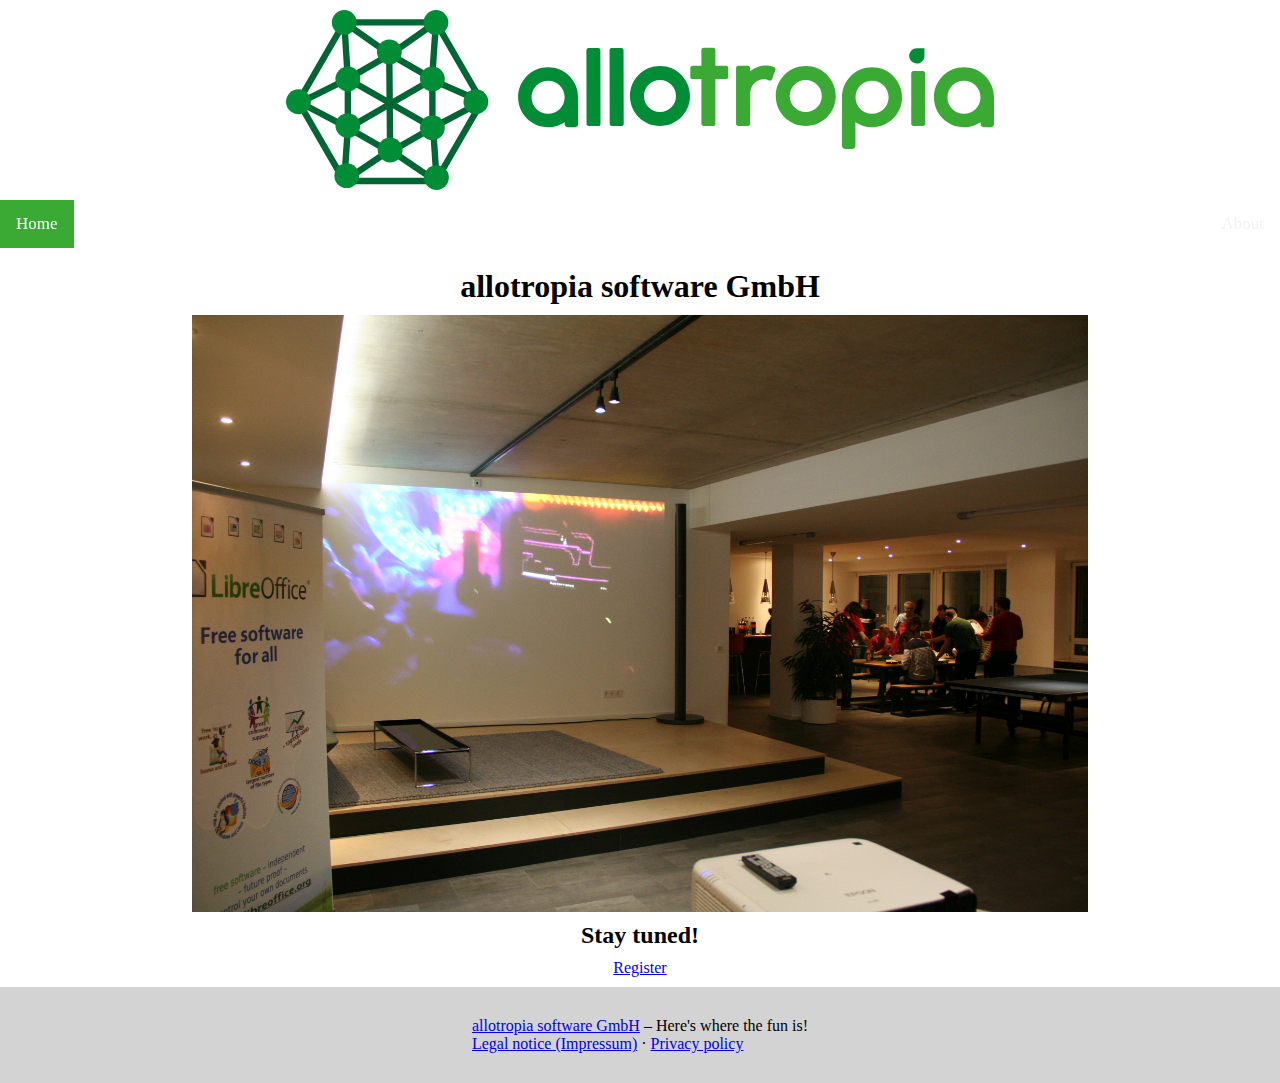
<file: index.html>
<!DOCTYPE html>
<html data-placeholder-focus="false" lang="en" data-locale="en">

<head>
    <meta charset="utf-8">
    <title>allotropia software GmbH</title>
    <meta http-equiv="X-UA-Compatible" content="IE=edge">
    <meta name="viewport" content="width=device-width, initial-scale=1.0, minimum-scale=1.0">
    <meta name="theme-color" content="#4e8267">
    <link rel="icon" href="favicon">
    <link rel="stylesheet" media="(prefers-color-scheme: dark)" href="./user.css" />
    <meta property="og:title" content="allotropia software GmbH" />
    <meta property="og:description" content="Here&amp;amp;#039;s where the fun is!" />
    <meta property="og:site_name" content="allotropia software GmbH" />
    <meta property="og:url" content="https://allotropia.de/" />
    <meta property="og:type" content="website" />
    <meta property="og:image" content="https://allotropia.de/favicon.png" />
    <link rel="stylesheet" href="./styles.css" />
    <meta name="robots" content="noindex, nofollow" />
</head>

<body>
    <header role="banner" class="centerContent">
        <img id="logo" src="logo.svg" alt="Allotropia">
    </header>
    <div class="topNav">
        <a id="homeNav" class="active" href="#home">Home</a>
        <!-- <a id="blogNav" href="#blog">Blog</a> -->
        <div class="right">
            <!-- <a id="contactNav" href="#contact">Contact</a> -->
            <a id="aboutNav" href="./imprint.html">About</a>
        </div>
    </div>
    <div id="home">
        <main>
            <h1>allotropia software GmbH</h1>
            <img id="Placeholder" src="background.jpg" alt="Placeholder Image">
            <h2>Stay tuned! </h2>
            <div id="Register">
                <a class="button" href="/apps/registration/">Register</a>
            </div>
        </main>
    </div>
    <div id="app" style="visibility: hidden;"></div>
    <footer class="centerContent" role="contentinfo">
        <div id="footer">
            <p>
                <!--TODO the link is leading to the same page-->
                <a href="https://allotropia.de" target="_blank" rel="noreferrer noopener" class="entity-name">allotropia
                    software GmbH</a> – Here&#039;s where the fun is!<br />
                <a href="./imprint.html" class="legal" rel="noreferrer noopener">Legal notice (Impressum)</a> ·
                <a href="./privacy.html" class="legal" rel="noreferrer noopener">Privacy policy</a>
            </p>
        </div>
    </footer>
</body>
<script>
    window.addEventListener("hashchange", () => {
        fragmentId = location.hash.substr(1);
        switch (fragmentId) {
            case "home":
                document.getElementById("app").style.visibility = "hidden";
                document.getElementById("home").style.visibility = "visible";
                break;
            default:
                document.getElementById("home").style.visibility = "hidden";
                appDiv = document.getElementById("app");
                appDiv.style.visibility = "visible";
                appDiv.innerHTML = fragmentId;
                break;
        }
    })
</script>

</html>
</file>
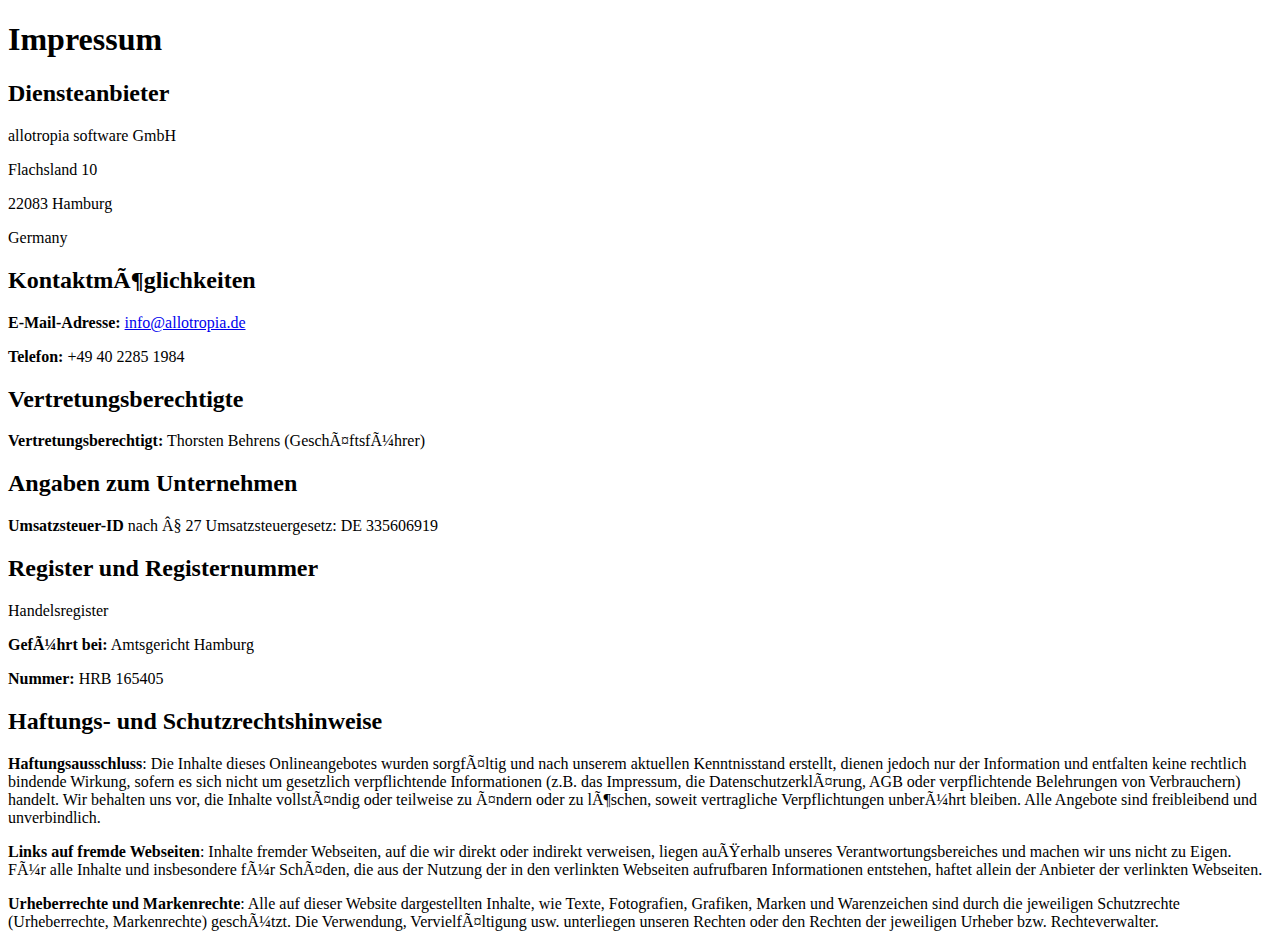
<file: imprint.html>
<!DOCTYPE html>
<html class="ng-csp" data-placeholder-focus="false" lang="en" data-locale="en">

<head <meta charset="utf-8">
    <title>
        allotropia software GmbH </title>
    <meta http-equiv="X-UA-Compatible" content="IE=edge">
    <meta name="viewport" content="width=device-width, initial-scale=1.0, minimum-scale=1.0">
    <meta name="theme-color" content="#4e8267">
    <link rel="icon" href="favicon">
    <meta property="og:title" content="allotropia software GmbH" />
    <meta property="og:description" content="Here&amp;amp;#039;s where the fun is!" />
    <meta property="og:site_name" content="allotropia software GmbH" />
    <meta property="og:url" content="https://allotropia.de/" />
    <meta property="og:type" content="website" />
    <meta property="og:image" content="https://allotropia.de/favicon.png" />
    <meta name="robots" content="noindex, nofollow" />
</head>

<body id="body-login">
    <h1>Impressum</h1>
    <h2 id="m46">Diensteanbieter</h2>
    <p>allotropia software GmbH</p>
    <p>Flachsland 10</p>
    <p>22083 Hamburg</p>
    <p>Germany</p>
    <h2 id="m56">Kontaktmöglichkeiten</h2>
    <p><strong>E-Mail-Adresse:</strong> <a href="mailto:info@allotropia.de">info@allotropia.de</a></p>
    <p><strong>Telefon:</strong> +49 40 2285 1984</p>
    <h2 id="m153">Vertretungsberechtigte</h2>
    <p><strong>Vertretungsberechtigt:</strong> Thorsten Behrens (Geschäftsführer)</p>
    <h2 id="m58">Angaben zum Unternehmen</h2>
    <p><strong>Umsatzsteuer-ID</strong> nach § 27 Umsatzsteuergesetz: DE 335606919</p>
    <h2 id="m151">Register und Registernummer</h2>
    <p>Handelsregister</p>
    <p><strong>Geführt bei:</strong> Amtsgericht Hamburg</p>
    <p><strong>Nummer:</strong> HRB 165405</p>
    <h2 id="m65">Haftungs- und Schutzrechtshinweise</h2>
    <p><strong>Haftungsausschluss</strong>: Die Inhalte dieses Onlineangebotes wurden sorgfältig und nach unserem aktuellen Kenntnisstand erstellt, dienen jedoch nur der Information und entfalten keine rechtlich bindende Wirkung, sofern es sich nicht um
        gesetzlich verpflichtende Informationen (z.B. das Impressum, die Datenschutzerklärung, AGB oder verpflichtende Belehrungen von Verbrauchern) handelt. Wir behalten uns vor, die Inhalte vollständig oder teilweise zu ändern oder zu löschen, soweit
        vertragliche Verpflichtungen unberührt bleiben. Alle Angebote sind freibleibend und unverbindlich. </p>
    <p><strong>Links auf fremde Webseiten</strong>: Inhalte fremder Webseiten, auf die wir direkt oder indirekt verweisen, liegen außerhalb unseres Verantwortungsbereiches und machen wir uns nicht zu Eigen. Für alle Inhalte und insbesondere für Schäden,
        die aus der Nutzung der in den verlinkten Webseiten aufrufbaren Informationen entstehen, haftet allein der Anbieter der verlinkten Webseiten.</p>
    <p><strong>Urheberrechte und Markenrechte</strong>: Alle auf dieser Website dargestellten Inhalte, wie Texte, Fotografien, Grafiken, Marken und Warenzeichen sind durch die jeweiligen Schutzrechte (Urheberrechte, Markenrechte) geschützt. Die Verwendung,
        Vervielfältigung usw. unterliegen unseren Rechten oder den Rechten der jeweiligen Urheber bzw. Rechteverwalter.</p>

</body>

</html>
</file>
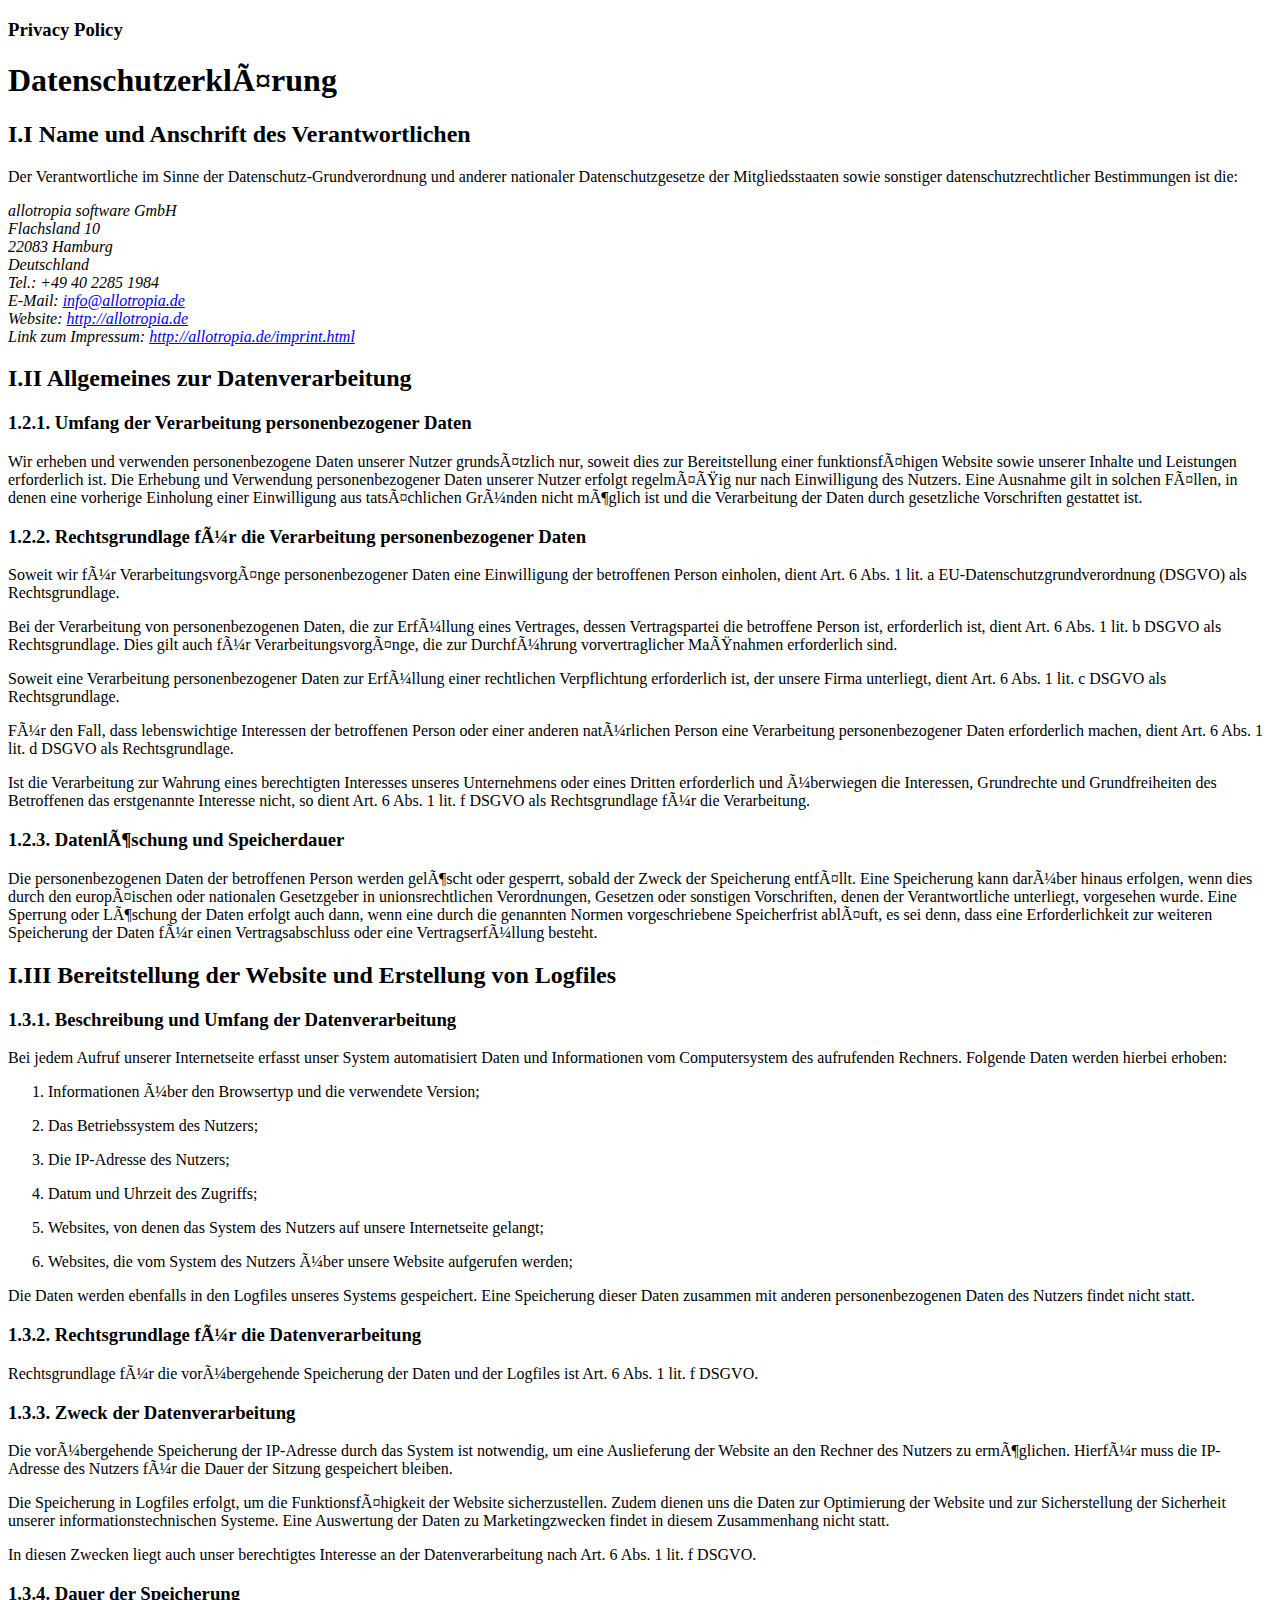
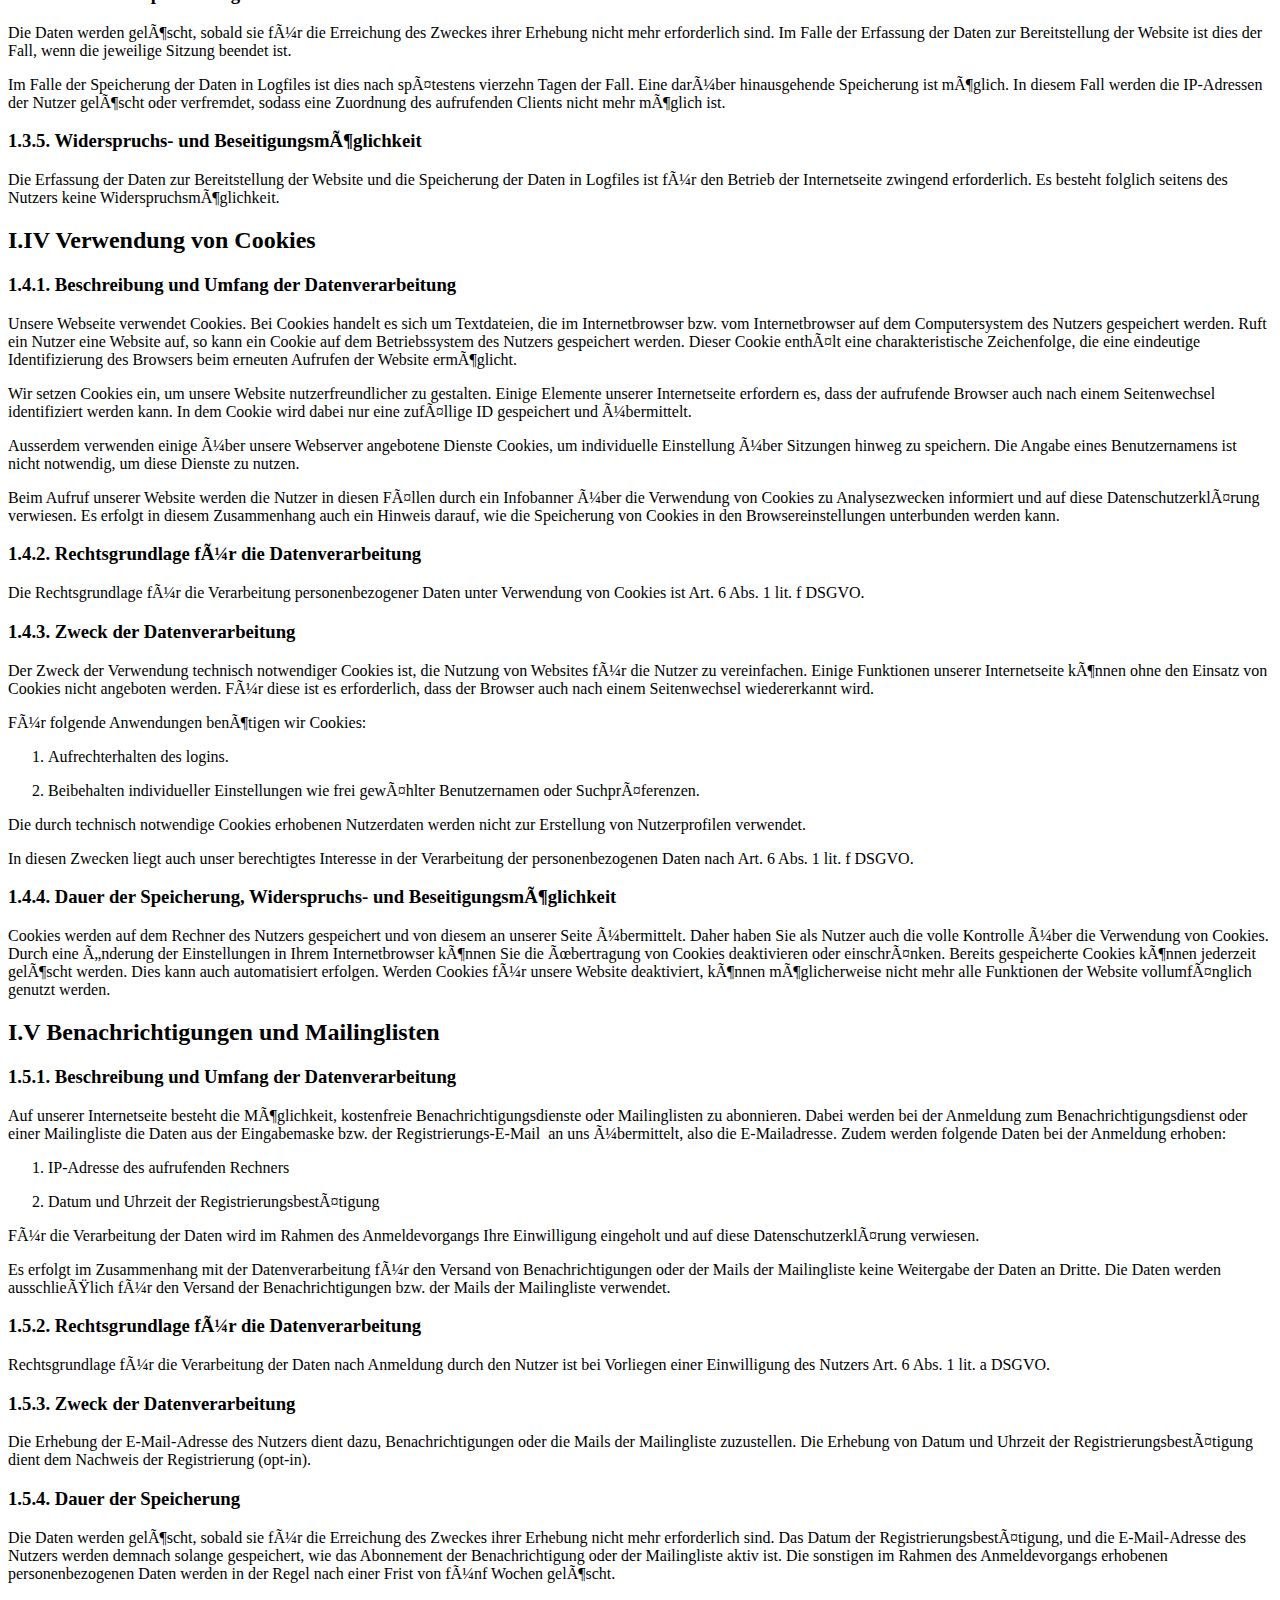
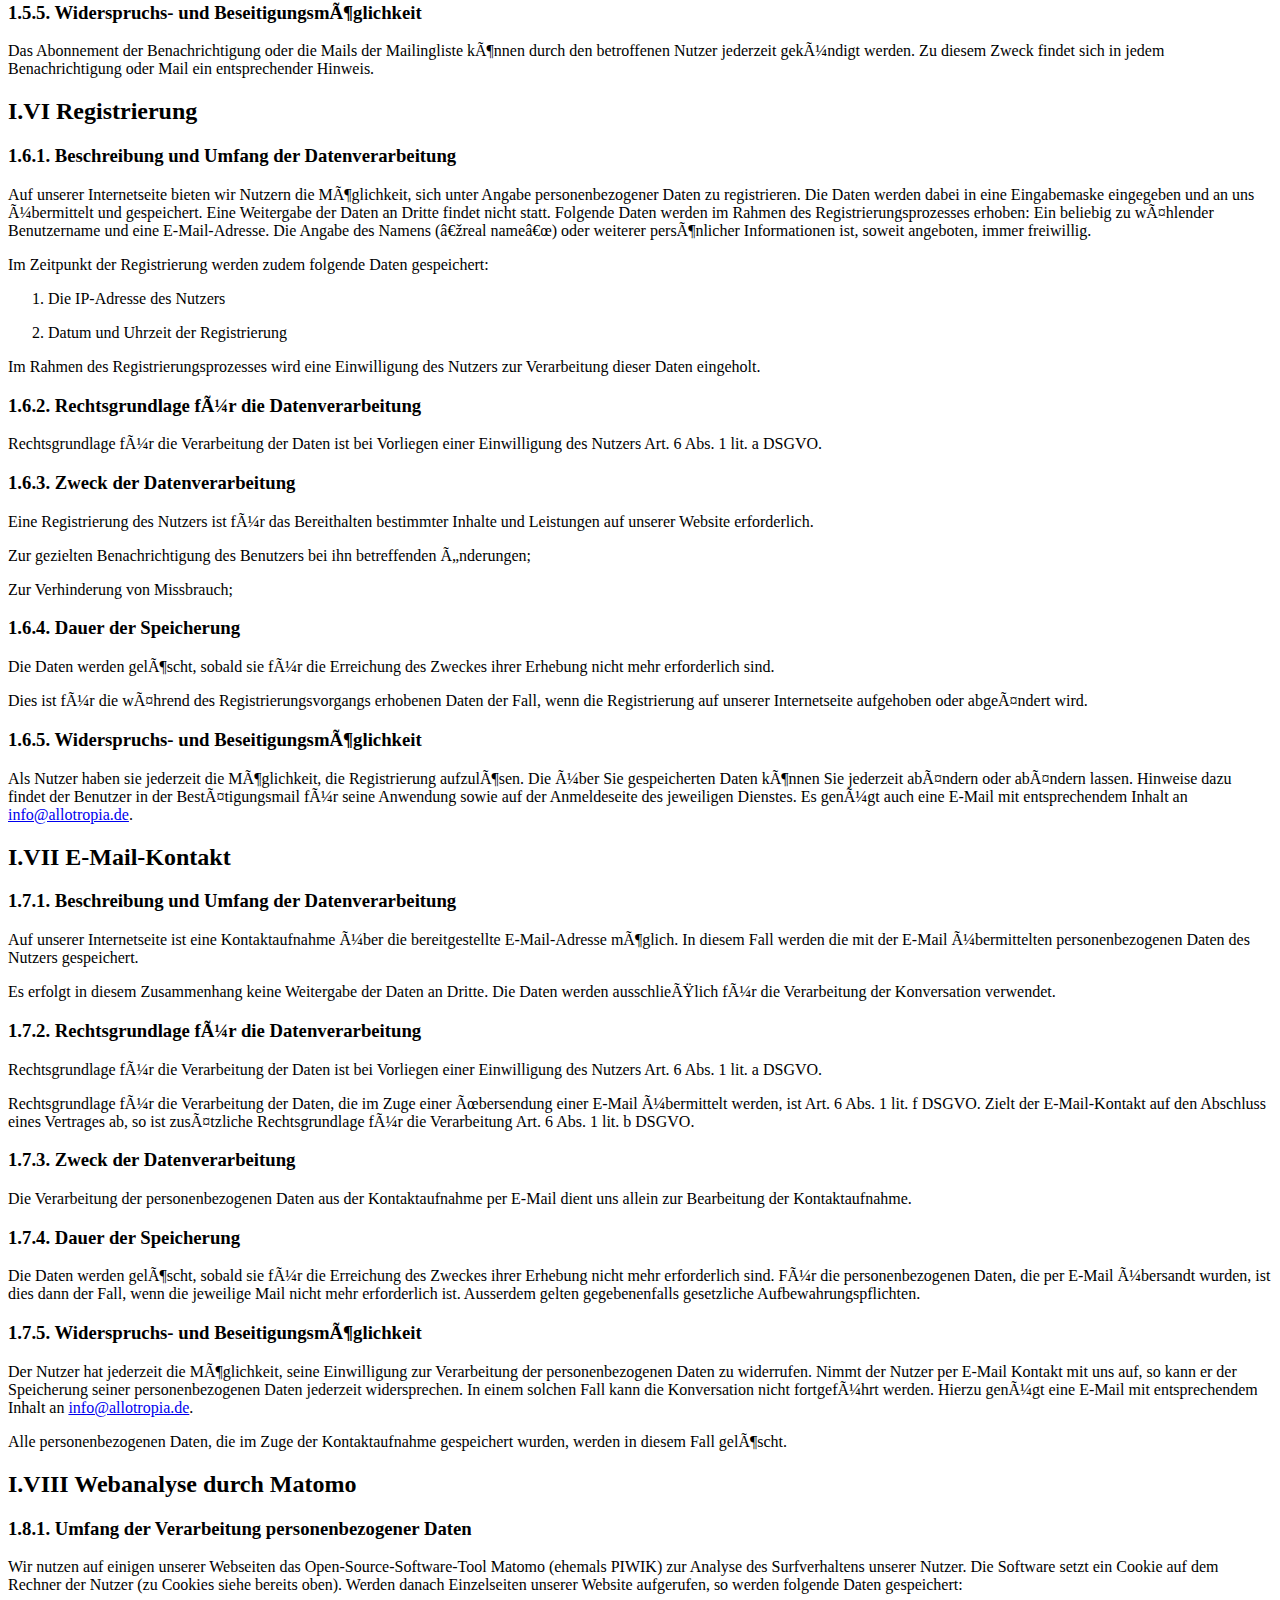
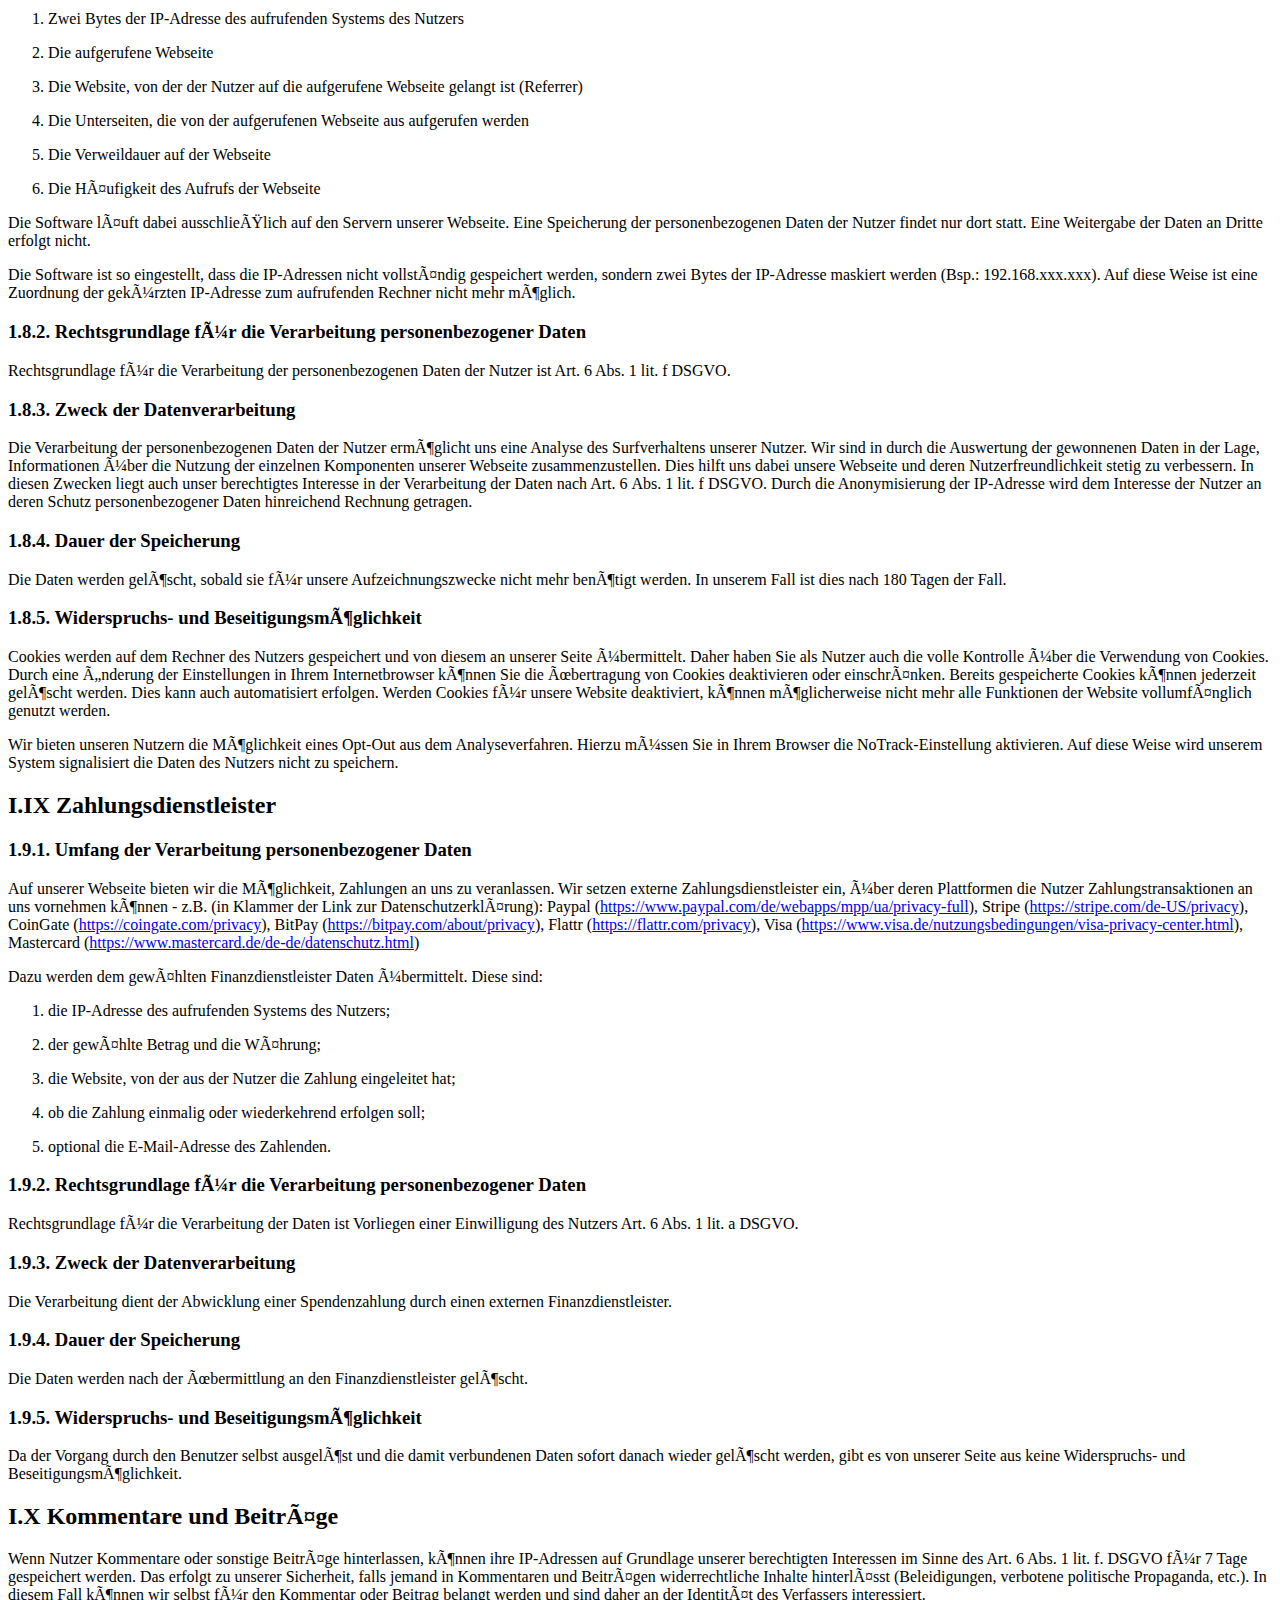
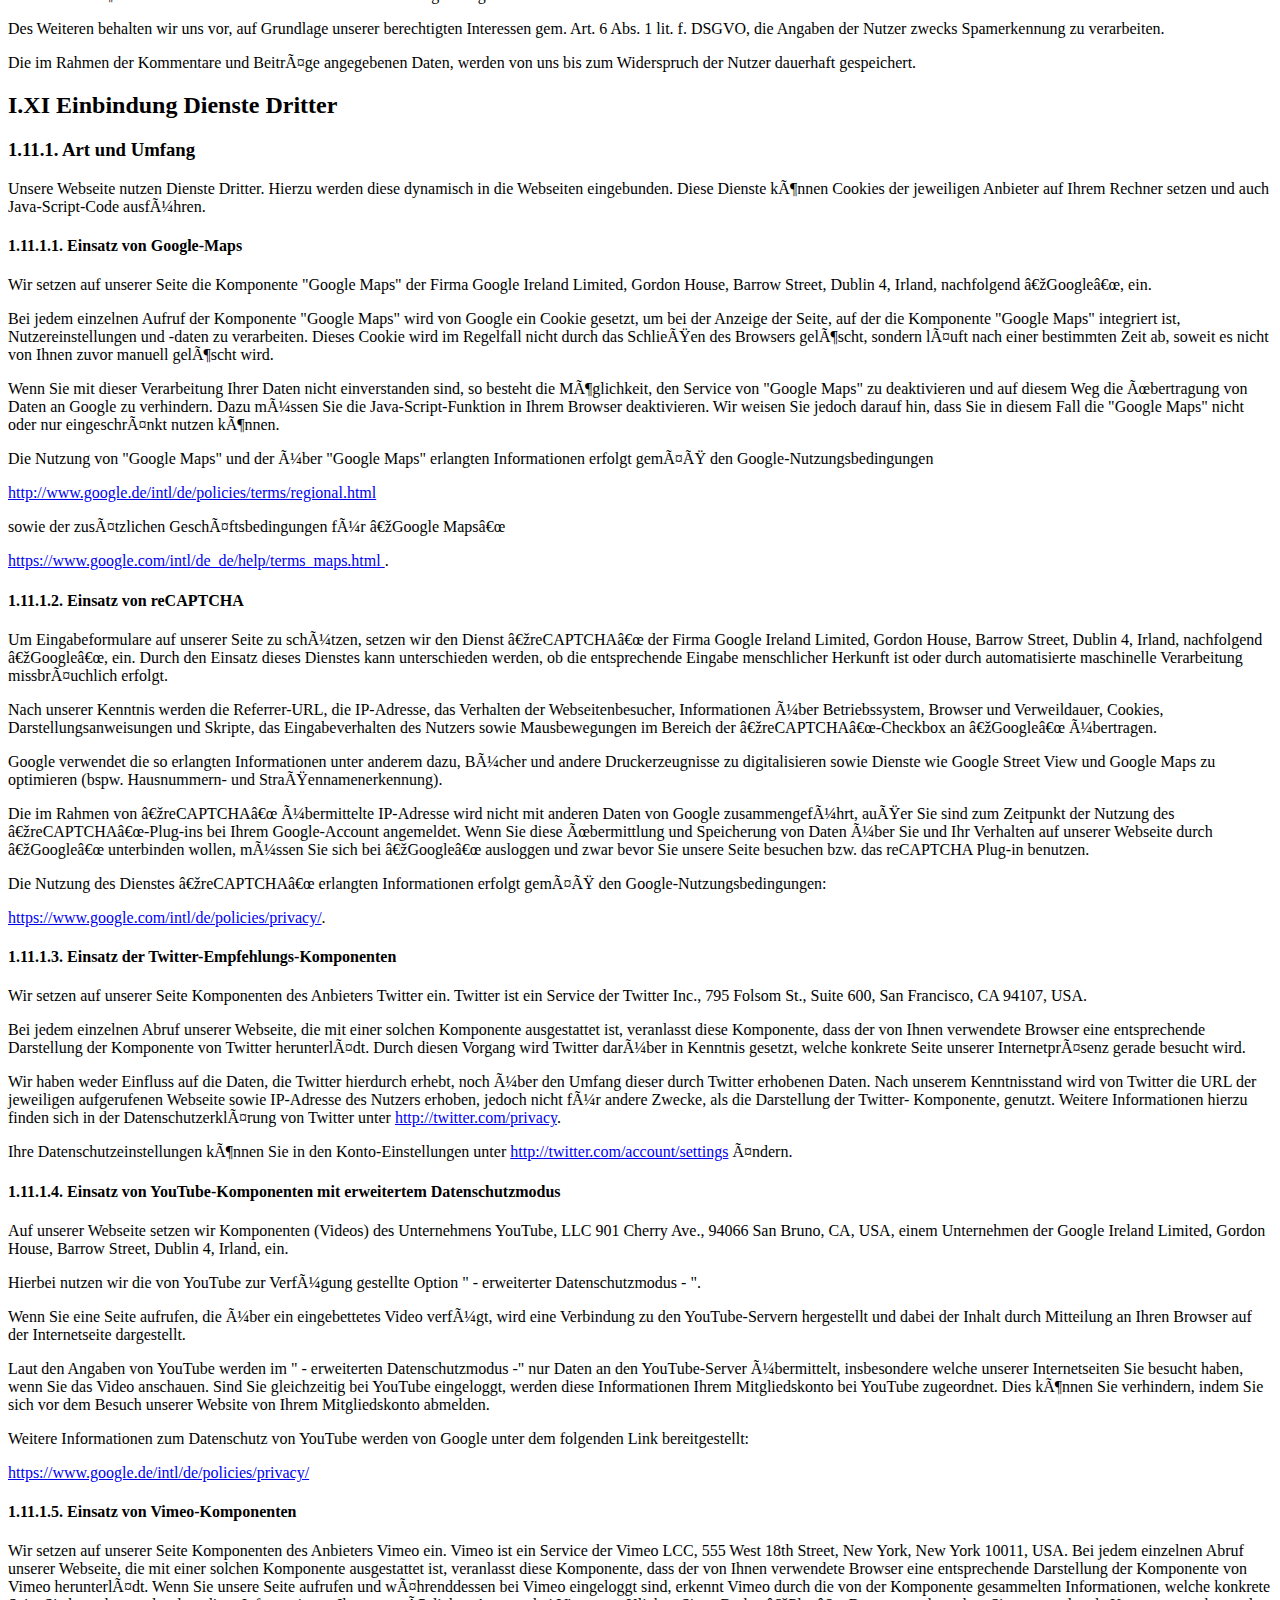
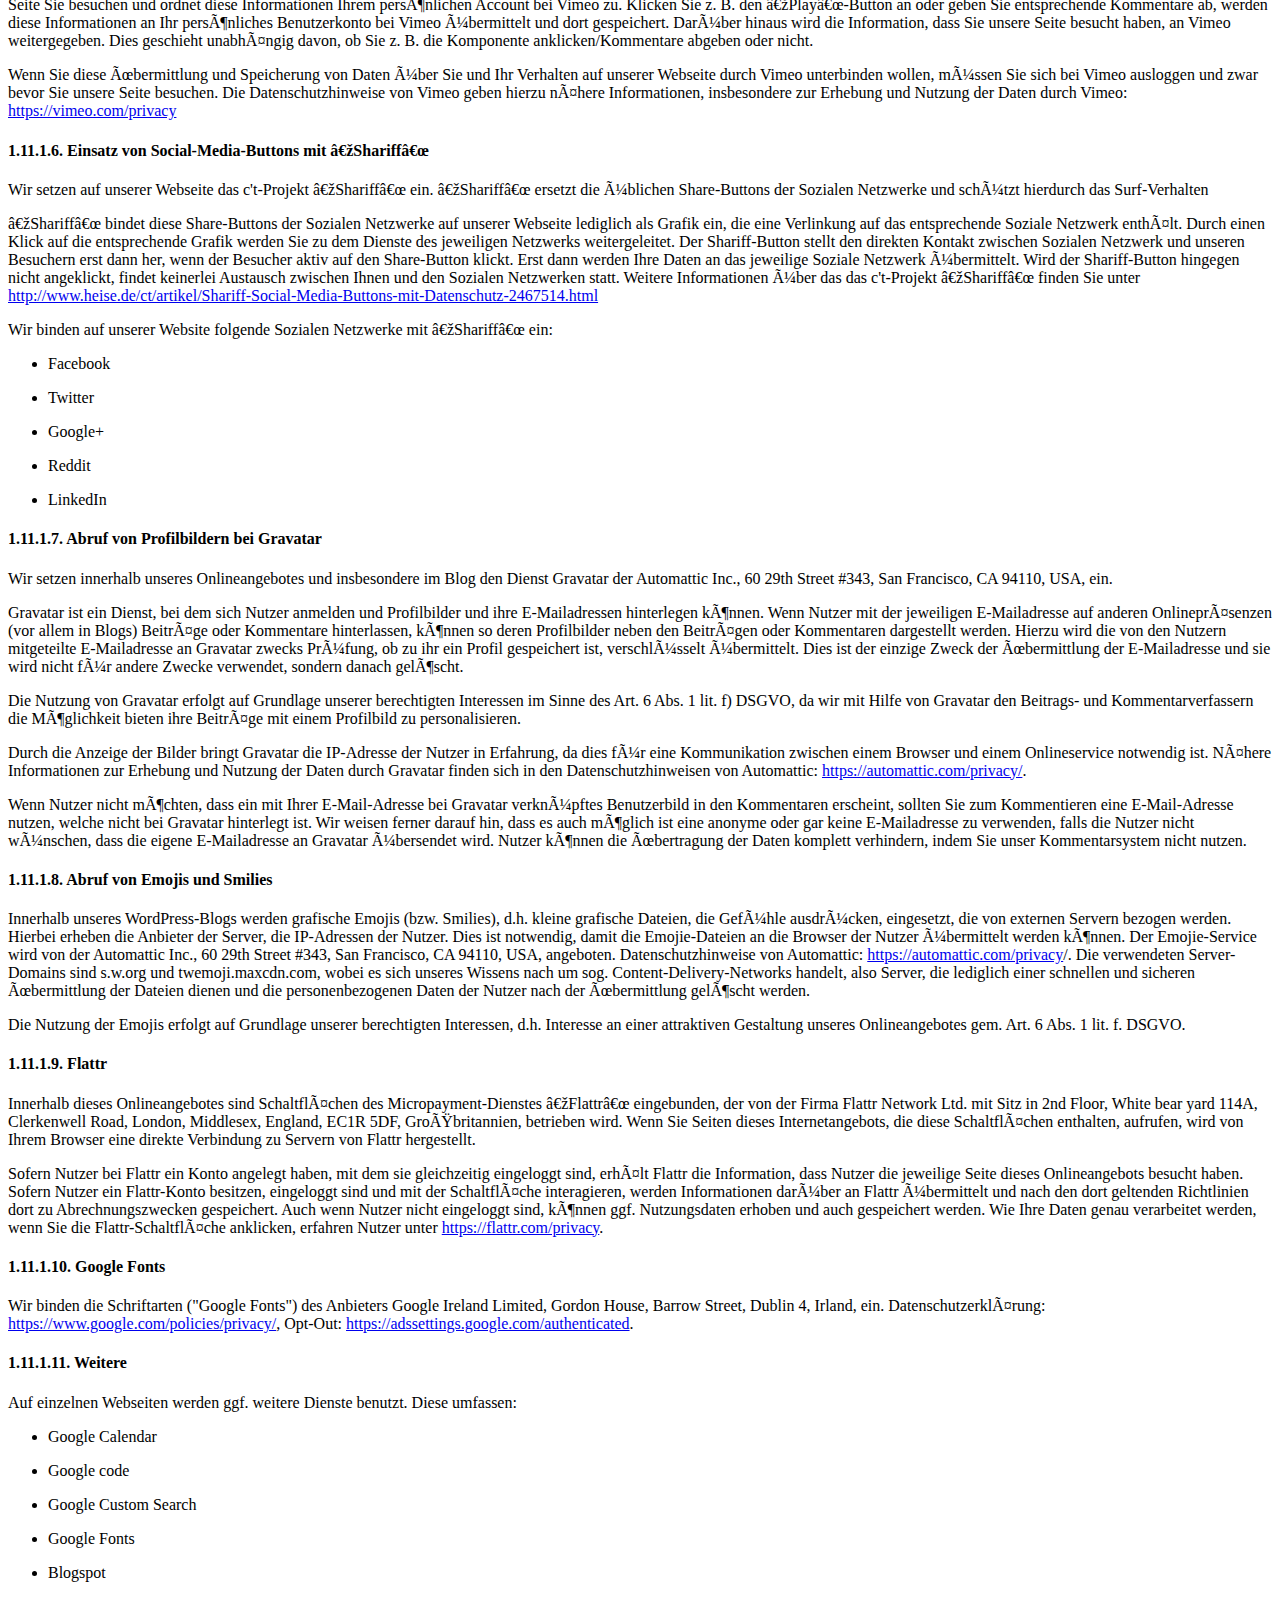
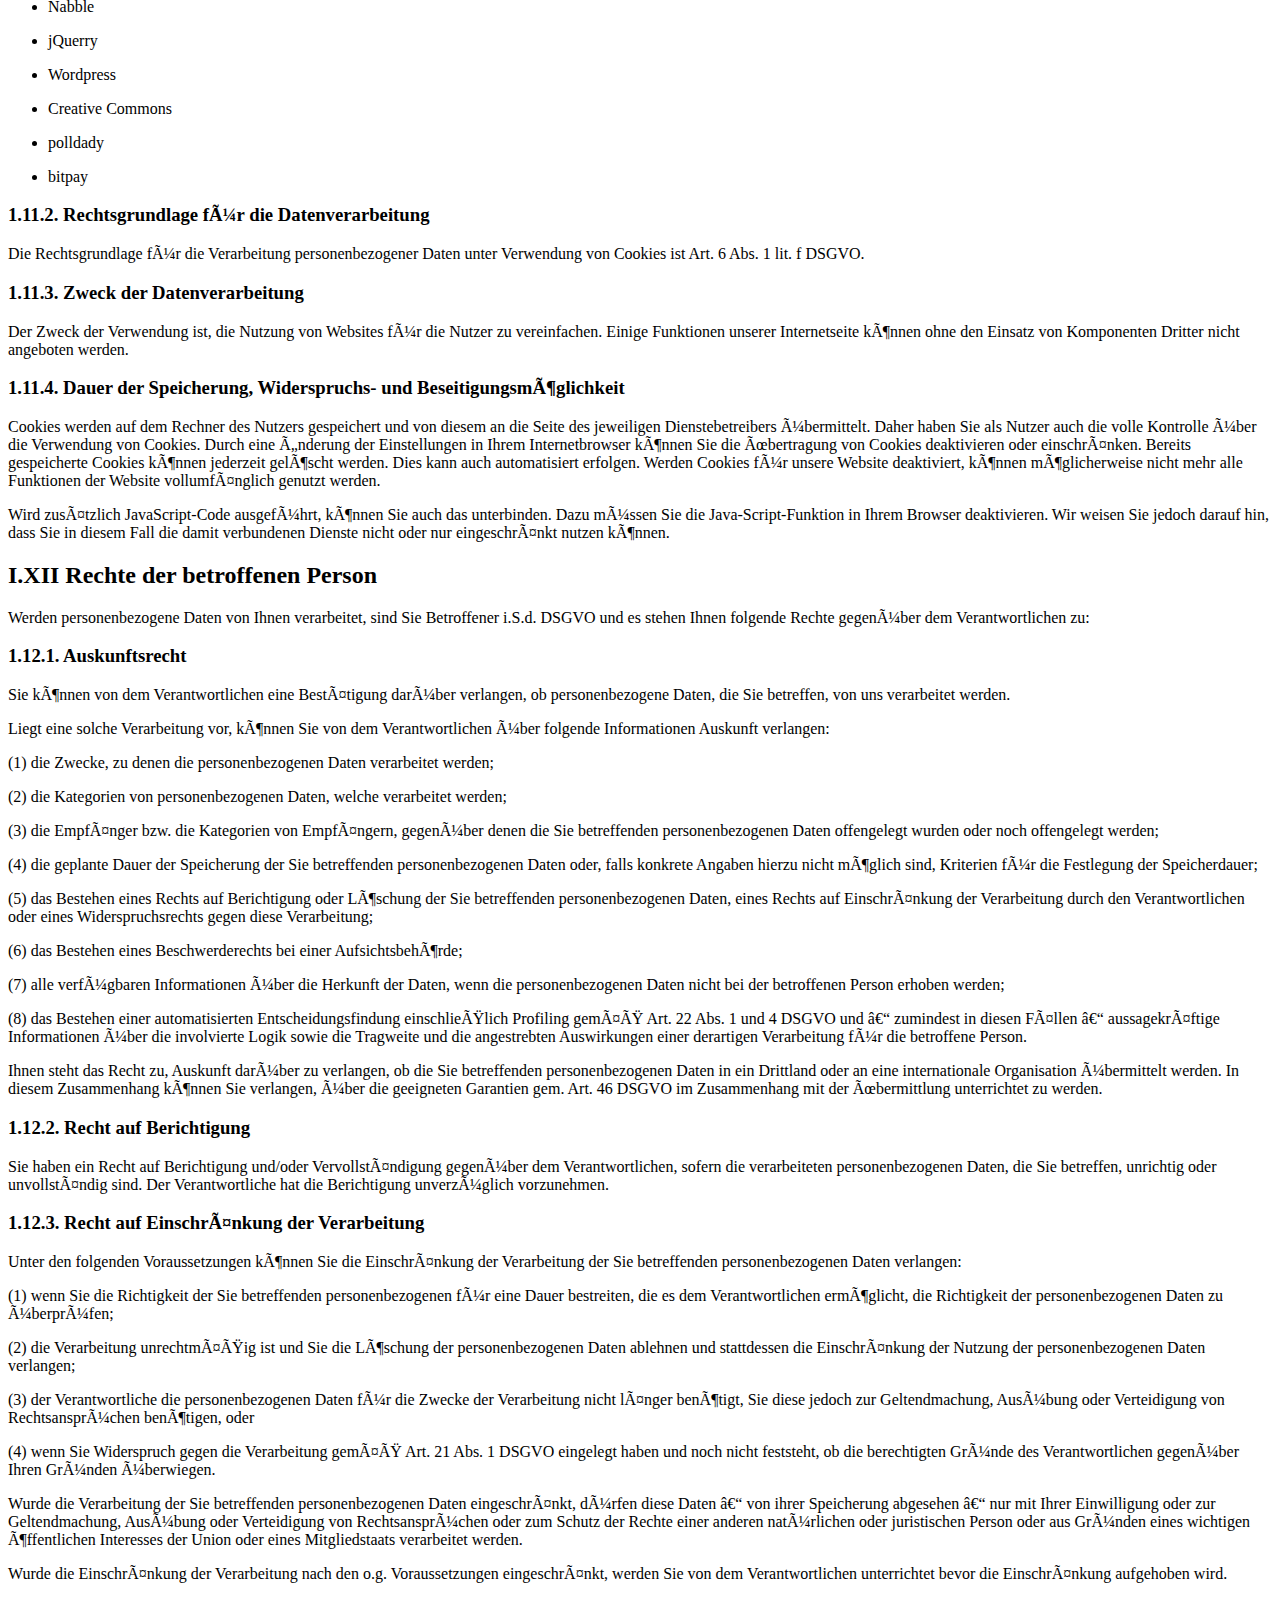
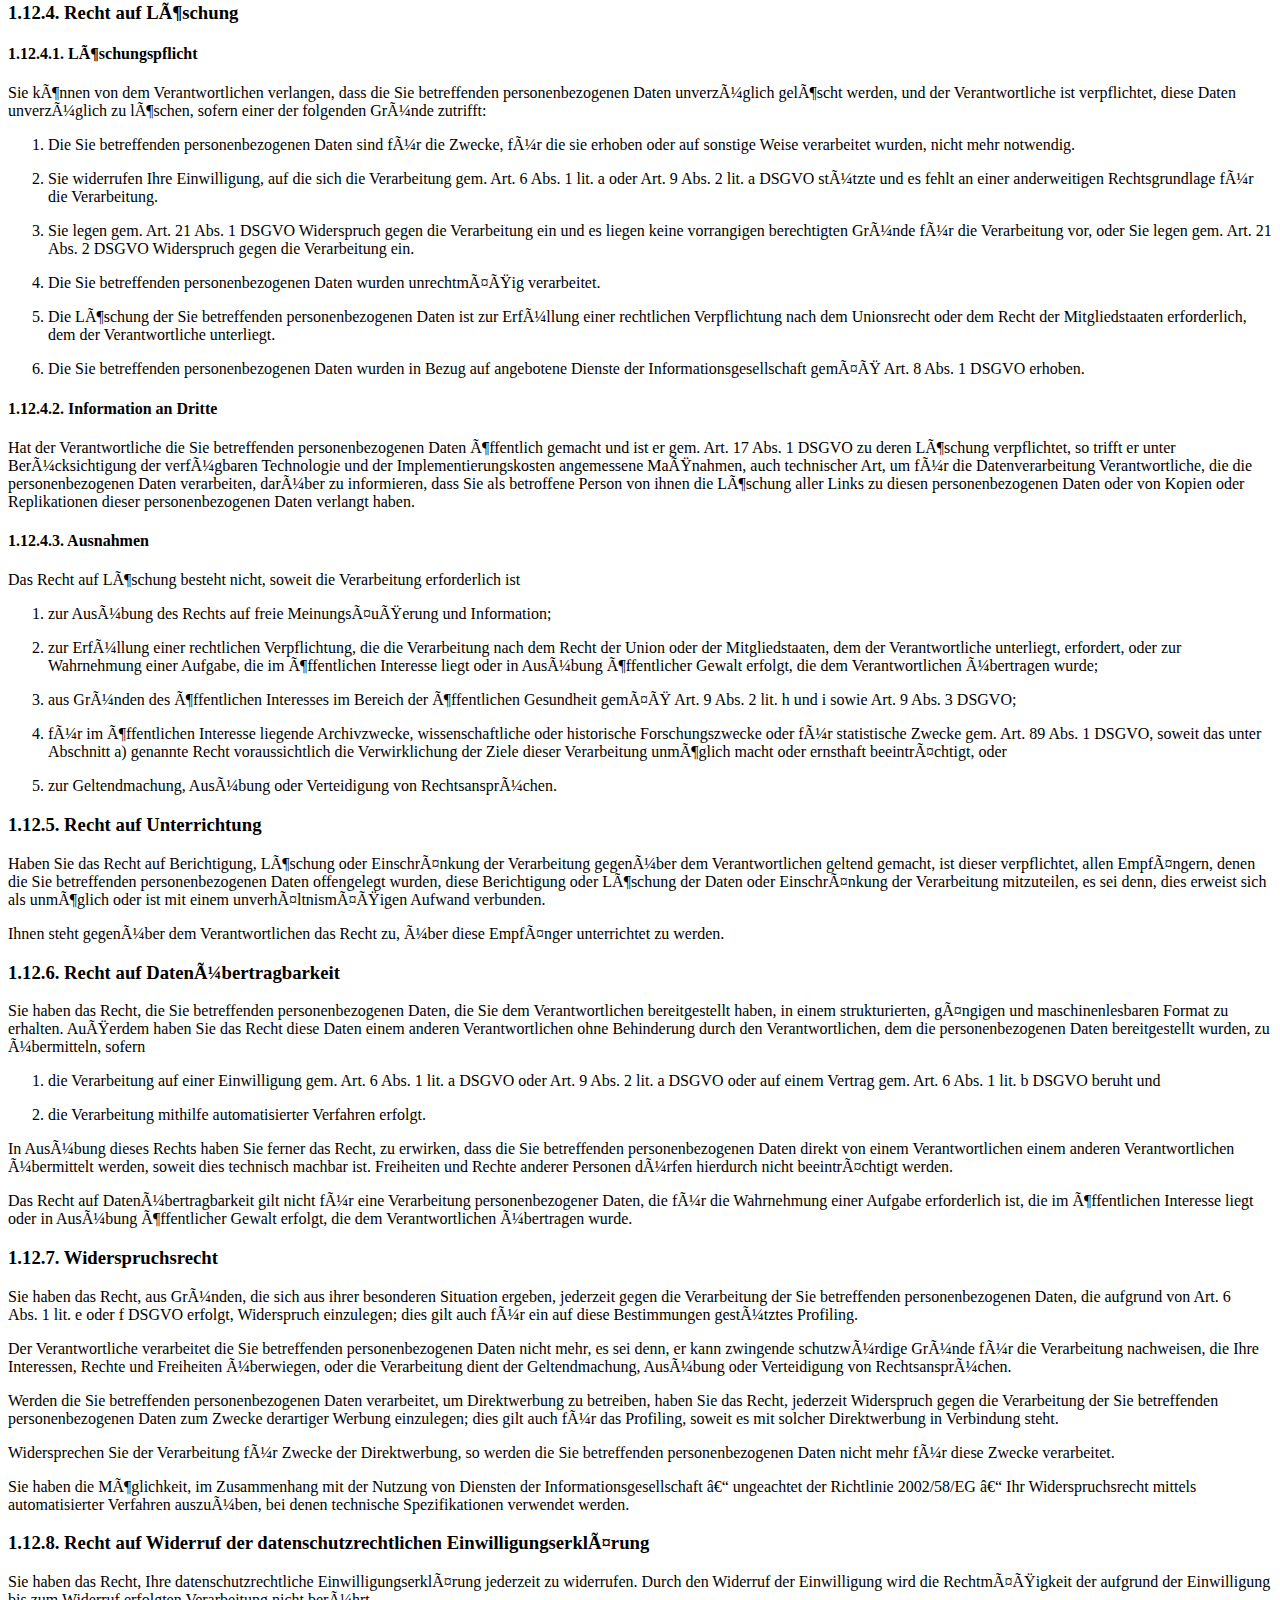
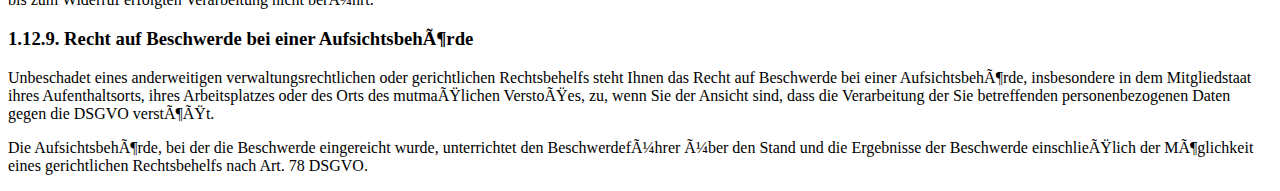
<file: privacy.html>
<!DOCTYPE html>
<html class="ng-csp" data-placeholder-focus="false" lang="en" data-locale="en">

<head <meta charset="utf-8">
    <title>
        allotropia software GmbH </title>
    <meta http-equiv="X-UA-Compatible" content="IE=edge">
    <meta name="viewport" content="width=device-width, initial-scale=1.0, minimum-scale=1.0">
    <meta name="theme-color" content="#4e8267">
    <link rel="icon" href="favicon">
    <meta property="og:title" content="allotropia software GmbH" />
    <meta property="og:description" content="Here&amp;amp;#039;s where the fun is!" />
    <meta property="og:site_name" content="allotropia software GmbH" />
    <meta property="og:url" content="https://allotropia.de/" />
    <meta property="og:type" content="website" />
    <meta property="og:image" content="https://allotropia.de/favicon.png" />
    <meta name="robots" content="noindex, nofollow" />
</head>

<body id="body-login">

    <h3>Privacy Policy</h3>

    <h1 class="P61">
        <a id="a__Datenschutzerklärung"></a>Datenschutzerklärung</h1>
    <h2 class="Heading_20_2">
        <a id="a_I_I_Name_und_Anschrift_des_Verantwortlichen"></a>I.I Name und Anschrift des Verantwortlichen
    </h2>
    <p class="Standard_borderStart">Der Verantwortliche im Sinne der Datenschutz-Grundverordnung und anderer nationaler Datenschutzgesetze der Mitgliedsstaaten sowie sonstiger datenschutzrechtlicher Bestimmungen ist die:
    </p>
    <address class="P11">allotropia software GmbH<br>Flachsland 10<br>22083 Hamburg<br>Deutschland<br>Tel.: +49 40 2285
		1984<br>E-Mail: <a class="Internet_20_link"
			href="mailto:info@allotropia.de">info@allotropia.de</a>&nbsp;<br>Website: <a class="Internet_20_link"
			href="http://allotropia.de/">http://allotropia.de</a>&nbsp;<br>Link zum Impressum: <a
			href="http://allotropia.de/imprint.html">http://allotropia.de/imprint.html</a></address>
    <h2 class="Heading_20_2">
        <a id="a_I_II_Allgemeines_zur_Datenverarbeitung"></a>I.II Allgemeines zur Datenverarbeitung
    </h2>
    <h3 class="Heading_20_3">
        <a id="a_1_2_1__Umfang_der_Verarbeitung_personenbezogener_Daten"></a>1.2.1. Umfang der Verarbeitung personenbezogener Daten</h3>
    <p>Wir erheben und verwenden personenbezogene Daten unserer Nutzer grundsätzlich nur, soweit dies zur Bereitstellung einer funktionsfähigen Website sowie unserer Inhalte und Leistungen erforderlich ist. Die Erhebung und Verwendung personenbezogener Daten
        unserer Nutzer erfolgt regelmäßig nur nach Einwilligung des Nutzers. Eine Ausnahme gilt in solchen Fällen, in denen eine vorherige Einholung einer Einwilligung aus tatsächlichen Gründen nicht möglich ist und die Verarbeitung der Daten durch gesetzliche
        Vorschriften gestattet ist.</p>
    <h3 class="Heading_20_3">
        <a id="a_1_2_2__Rechtsgrundlage_für_die_Verarbeitung_personenbezogener_Daten"></a>1.2.2. Rechtsgrundlage für die Verarbeitung personenbezogener Daten</h3>
    <p class="Standard_borderStart">Soweit wir für Verarbeitungsvorgänge personenbezogener Daten eine Einwilligung der betroffenen Person einholen, dient Art.&nbsp;6 Abs.&nbsp;1 lit.&nbsp;a EU-Datenschutzgrundverordnung (DSGVO) als Rechtsgrundlage.</p>
    <p>Bei der Verarbeitung von personenbezogenen Daten, die zur Erfüllung eines Vertrages, dessen Vertragspartei die betroffene Person ist, erforderlich ist, dient Art.&nbsp;6 Abs.&nbsp;1 lit.&nbsp;b DSGVO als Rechtsgrundlage. Dies gilt auch für Verarbeitungsvorgänge,
        die zur Durchführung vorvertraglicher Maßnahmen erforderlich sind.</p>
    <p>Soweit eine Verarbeitung personenbezogener Daten zur Erfüllung einer rechtlichen Verpflichtung erforderlich ist, der unsere Firma unterliegt, dient Art.&nbsp;6 Abs.&nbsp;1 lit.&nbsp;c DSGVO als Rechtsgrundlage.
    </p>
    <p>Für den Fall, dass lebenswichtige Interessen der betroffenen Person oder einer anderen natürlichen Person eine Verarbeitung personenbezogener Daten erforderlich machen, dient Art.&nbsp;6 Abs.&nbsp;1 lit.&nbsp;d DSGVO als Rechtsgrundlage.</p>
    <p class="Standard_borderEnd">Ist die Verarbeitung zur Wahrung eines berechtigten Interesses unseres Unternehmens oder eines Dritten erforderlich und überwiegen die Interessen, Grundrechte und Grundfreiheiten des Betroffenen das erstgenannte Interesse nicht, so dient Art.&nbsp;6
        Abs.&nbsp;1 lit.&nbsp;f DSGVO als Rechtsgrundlage für die Verarbeitung.</p>
    <h3 class="Heading_20_3">
        <a id="a_1_2_3__Datenlöschung_und_Speicherdauer"></a>1.2.3. Datenlöschung und Speicherdauer
    </h3>
    <p>Die personenbezogenen Daten der betroffenen Person werden gelöscht oder gesperrt, sobald der Zweck der Speicherung entfällt. Eine Speicherung kann darüber hinaus erfolgen, wenn dies durch den europäischen oder nationalen Gesetzgeber in unionsrechtlichen
        Verordnungen, Gesetzen oder sonstigen Vorschriften, denen der Verantwortliche unterliegt, vorgesehen wurde. Eine Sperrung oder Löschung der Daten erfolgt auch dann, wenn eine durch die genannten Normen vorgeschriebene Speicherfrist abläuft, es
        sei denn, dass eine Erforderlichkeit zur weiteren Speicherung der Daten für einen Vertragsabschluss oder eine Vertragserfüllung besteht.</p>
    <h2 class="Heading_20_2">
        <a id="a_I_III_Bereitstellung_der_Website_und_Erstellung_von_Logfiles"></a>I.III Bereitstellung der Website und Erstellung von Logfiles</h2>
    <h3 class="Heading_20_3">
        <a id="a_1_3_1__Beschreibung_und_Umfang_der_Datenverarbeitung"></a>1.3.1. Beschreibung und Umfang der Datenverarbeitung</h3>
    <p>Bei jedem Aufruf unserer Internetseite erfasst unser System automatisiert Daten und Informationen vom Computersystem des aufrufenden Rechners. Folgende Daten werden hierbei erhoben:</p>
    <ol>
        <li>
            <p>Informationen über den Browsertyp und die verwendete Version;</p>
        </li>
        <li>
            <p>Das Betriebssystem des Nutzers;</p>
        </li>
        <li>
            <p>Die IP-Adresse des Nutzers;</p>
        </li>
        <li>
            <p>Datum und Uhrzeit des Zugriffs;</p>
        </li>
        <li>
            <p>Websites, von denen das System des Nutzers auf unsere Internetseite gelangt;</p>
        </li>
        <li>
            <p>Websites, die vom System des Nutzers über unsere Website aufgerufen werden;</p>
        </li>
    </ol>
    <p class="P15">Die Daten werden ebenfalls in den Logfiles unseres Systems gespeichert. Eine Speicherung dieser Daten zusammen mit anderen personenbezogenen Daten des Nutzers findet nicht statt.</p>
    <h3 class="Heading_20_3">
        <a id="a_1_3_2__Rechtsgrundlage_für_die_Datenverarbeitung"></a>1.3.2. Rechtsgrundlage für die Datenverarbeitung</h3>
    <p class="P16_borderStart">Rechtsgrundlage für die vorübergehende Speicherung der Daten und der Logfiles ist Art.&nbsp;6 Abs.&nbsp;1 lit.&nbsp;f DSGVO.</p>
    <h3 class="Heading_20_3">
        <a id="a_1_3_3__Zweck_der_Datenverarbeitung"></a>1.3.3. Zweck der Datenverarbeitung</h3>
    <p class="Standard_borderStart">Die vorübergehende Speicherung der IP-Adresse durch das System ist notwendig, um eine Auslieferung der Website an den Rechner des Nutzers zu ermöglichen. Hierfür muss die IP-Adresse des Nutzers für die Dauer der Sitzung gespeichert bleiben.</p>
    <p class="P36">Die Speicherung in Logfiles erfolgt, um die Funktionsfähigkeit der Website sicherzustellen. Zudem dienen uns die Daten zur Optimierung der Website und zur Sicherstellung der Sicherheit unserer informationstechnischen Systeme. Eine Auswertung der Daten
        zu Marketingzwecken findet in diesem Zusammenhang nicht statt.</p>
    <p class="Standard_borderEnd">In diesen Zwecken liegt auch unser berechtigtes Interesse an der Datenverarbeitung nach Art.&nbsp;6 Abs.&nbsp;1 lit.&nbsp;f DSGVO.</p>
    <h3 class="Heading_20_3">
        <a id="a_1_3_4__Dauer_der_Speicherung"></a>1.3.4. Dauer der Speicherung</h3>
    <p class="Standard_borderStart">Die Daten werden gelöscht, sobald sie für die Erreichung des Zweckes ihrer Erhebung nicht mehr erforderlich sind. Im Falle der Erfassung der Daten zur Bereitstellung der Website ist dies der Fall, wenn die jeweilige Sitzung beendet ist.</p>
    <p class="P37_borderEnd">Im Falle der Speicherung der Daten in Logfiles ist dies nach spätestens vierzehn Tagen der Fall. Eine darüber hinausgehende Speicherung ist möglich. In diesem Fall werden die IP-Adressen der Nutzer gelöscht oder verfremdet, sodass eine Zuordnung des
        aufrufenden Clients nicht mehr möglich ist.</p>
    <h3 class="Heading_20_3">
        <a id="a_1_3_5__Widerspruchs-_und_Beseitigungsmöglichkeit"></a>1.3.5. Widerspruchs- und Beseitigungsmöglichkeit
    </h3>
    <p>Die Erfassung der Daten zur Bereitstellung der Website und die Speicherung der Daten in Logfiles ist für den Betrieb der Internetseite zwingend erforderlich. Es besteht folglich seitens des Nutzers keine Widerspruchsmöglichkeit.
    </p>
    <h2 class="Heading_20_2">
        <a id="a_I_IV_Verwendung_von_Cookies"></a>I.IV Verwendung von Cookies</h2>
    <h3 class="Heading_20_3">
        <a id="a_1_4_1__Beschreibung_und_Umfang_der_Datenverarbeitung"></a>1.4.1. Beschreibung und Umfang der Datenverarbeitung</h3>
    <p class="P32_borderStart">Unsere Webseite verwendet Cookies. Bei Cookies handelt es sich um Textdateien, die im Internetbrowser bzw. vom Internetbrowser auf dem Computersystem des Nutzers gespeichert werden. Ruft ein Nutzer eine Website auf, so kann ein Cookie auf dem Betriebssystem
        des Nutzers gespeichert werden. Dieser Cookie enthält eine charakteristische Zeichenfolge, die eine eindeutige Identifizierung des Browsers beim erneuten Aufrufen der Website ermöglicht.</p>
    <p>Wir setzen Cookies ein, um unsere Website nutzerfreundlicher zu gestalten. Einige Elemente unserer Internetseite erfordern es, dass der aufrufende Browser auch nach einem Seitenwechsel identifiziert werden kann. In dem Cookie wird dabei nur eine zufällige
        ID gespeichert und übermittelt.</p>
    <p>Ausserdem verwenden einige über unsere Webserver angebotene Dienste Cookies, um individuelle Einstellung über Sitzungen hinweg zu speichern. Die Angabe eines Benutzernamens ist nicht notwendig, um diese Dienste zu nutzen.</p>
    <p class="Text_20_body_borderEnd">Beim Aufruf unserer Website werden die Nutzer in diesen Fällen durch ein Infobanner über die Verwendung von Cookies zu Analysezwecken informiert und auf diese Datenschutzerklärung verwiesen. Es erfolgt in diesem Zusammenhang auch ein Hinweis darauf,
        wie die Speicherung von Cookies in den Browsereinstellungen unterbunden werden kann.</p>
    <h3 class="Heading_20_3">
        <a id="a_1_4_2__Rechtsgrundlage_für_die_Datenverarbeitung"></a>1.4.2. Rechtsgrundlage für die Datenverarbeitung</h3>
    <p class="Text_20_body">Die Rechtsgrundlage für die Verarbeitung personenbezogener Daten unter Verwendung von Cookies ist Art.&nbsp;6 Abs.&nbsp;1 lit.&nbsp;f DSGVO.</p>
    <h3 class="Heading_20_3">
        <a id="a_1_4_3__Zweck_der_Datenverarbeitung"></a>1.4.3. Zweck der Datenverarbeitung</h3>
    <p class="Standard_borderStart">Der Zweck der Verwendung technisch notwendiger Cookies ist, die Nutzung von Websites für die Nutzer zu vereinfachen. Einige Funktionen unserer Internetseite können ohne den Einsatz von Cookies nicht angeboten werden. Für diese ist es erforderlich,
        dass der Browser auch nach einem Seitenwechsel wiedererkannt wird.</p>
    <p class="Standard_borderEnd">Für folgende Anwendungen benötigen wir Cookies:</p>
    <ol>
        <li>
            <p>Aufrechterhalten des logins.</p>
        </li>
        <li>
            <p>Beibehalten individueller Einstellungen wie frei gewählter Benutzernamen oder Suchpräferenzen.</p>
        </li>
    </ol>
    <p class="P18_borderStart">Die durch technisch notwendige Cookies erhobenen Nutzerdaten werden nicht zur Erstellung von Nutzerprofilen verwendet.</p>
    <p class="P18_borderEnd">In diesen Zwecken liegt auch unser berechtigtes Interesse in der Verarbeitung der personenbezogenen Daten nach Art.&nbsp;6 Abs.&nbsp;1 lit.&nbsp;f DSGVO.</p>
    <h3 class="Heading_20_3">
        <a id="a_1_4_4__Dauer_der_Speicherung__Widerspruchs-_und_Beseitigungsmöglichkeit"></a>1.4.4. Dauer der Speicherung, Widerspruchs- und Beseitigungsmöglichkeit</h3>
    <p class="P32">Cookies werden auf dem Rechner des Nutzers gespeichert und von diesem an unserer Seite übermittelt. Daher haben Sie als Nutzer auch die volle Kontrolle über die Verwendung von Cookies. Durch eine Änderung der Einstellungen in Ihrem Internetbrowser
        können Sie die Übertragung von Cookies deaktivieren oder einschränken. Bereits gespeicherte Cookies können jederzeit gelöscht werden. Dies kann auch automatisiert erfolgen. Werden Cookies für unsere Website deaktiviert, können möglicherweise nicht
        mehr alle Funktionen der Website vollumfänglich genutzt werden.</p>
    <h2 class="Heading_20_2">
        <a id="a_I_V_Benachrichtigungen_und_Mailinglisten"></a>I.V Benachrichtigungen und Mailinglisten
    </h2>
    <h3 class="Heading_20_3">
        <a id="a_1_5_1__Beschreibung_und_Umfang_der_Datenverarbeitung"></a>1.5.1. Beschreibung und Umfang der Datenverarbeitung</h3>
    <p>Auf unserer Internetseite besteht die Möglichkeit, kostenfreie Benachrichtigungsdienste oder Mailinglisten zu abonnieren. Dabei werden bei der Anmeldung zum Benachrichtigungsdienst oder einer Mailingliste die Daten aus der Eingabemaske bzw. der Registrierungs-E-Mail
        &nbsp;an uns übermittelt, also die E-Mailadresse. Zudem werden folgende Daten bei der Anmeldung erhoben:</p>
    <ol>
        <li>
            <p>IP-Adresse des aufrufenden Rechners</p>
        </li>
        <li>
            <p>Datum und Uhrzeit der Registrierungsbestätigung</p>
        </li>
    </ol>
    <p class="Standard_borderStart">Für die Verarbeitung der Daten wird im Rahmen des Anmeldevorgangs Ihre Einwilligung eingeholt und auf diese Datenschutzerklärung verwiesen.</p>
    <p class="P13_borderEnd">Es erfolgt im Zusammenhang mit der Datenverarbeitung für den Versand von Benachrichtigungen oder der Mails der Mailingliste keine Weitergabe der Daten an Dritte. Die Daten werden ausschließlich für den Versand der Benachrichtigungen bzw. der Mails
        der Mailingliste verwendet.</p>
    <h3 class="Heading_20_3">
        <a id="a_1_5_2__Rechtsgrundlage_für_die_Datenverarbeitung"></a>1.5.2. Rechtsgrundlage für die Datenverarbeitung</h3>
    <p>Rechtsgrundlage für die Verarbeitung der Daten nach Anmeldung durch den Nutzer ist bei Vorliegen einer Einwilligung des Nutzers Art.&nbsp;6 Abs.&nbsp;1 lit.&nbsp;a DSGVO.</p>
    <h3 class="Heading_20_3">
        <a id="a_1_5_3__Zweck_der_Datenverarbeitung"></a>1.5.3. Zweck der Datenverarbeitung</h3>
    <p class="P21">Die Erhebung der E-Mail-Adresse des Nutzers dient dazu, Benachrichtigungen oder die Mails der Mailingliste zuzustellen. Die Erhebung von Datum und Uhrzeit der Registrierungsbestätigung dient dem Nachweis der Registrierung (opt-in).</p>
    <h3 class="Heading_20_3">
        <a id="a_1_5_4__Dauer_der_Speicherung"></a>1.5.4. Dauer der Speicherung</h3>
    <p>Die Daten werden gelöscht, sobald sie für die Erreichung des Zweckes ihrer Erhebung nicht mehr erforderlich sind. Das Datum der Registrierungsbestätigung, und die E-Mail-Adresse des Nutzers werden demnach solange gespeichert, wie das Abonnement der
        Benachrichtigung oder der Mailingliste aktiv ist. Die sonstigen im Rahmen des Anmeldevorgangs erhobenen personenbezogenen Daten werden in der Regel nach einer Frist von fünf Wochen gelöscht.</p>
    <h3 class="Heading_20_3">
        <a id="a_1_5_5__Widerspruchs-_und_Beseitigungsmöglichkeit"></a>1.5.5. Widerspruchs- und Beseitigungsmöglichkeit
    </h3>
    <p class="P22">Das Abonnement der Benachrichtigung oder die Mails der Mailingliste können durch den betroffenen Nutzer jederzeit gekündigt werden. Zu diesem Zweck findet sich in jedem Benachrichtigung oder Mail ein entsprechender Hinweis.
    </p>
    <h2 class="Heading_20_2">
        <a id="a_I_VI_Registrierung"></a>I.VI Registrierung</h2>
    <h3 class="Heading_20_3">
        <a id="a_1_6_1__Beschreibung_und_Umfang_der_Datenverarbeitung"></a>1.6.1. Beschreibung und Umfang der Datenverarbeitung</h3>
    <p class="Standard_borderStart">Auf unserer Internetseite bieten wir Nutzern die Möglichkeit, sich unter Angabe personenbezogener Daten zu registrieren. Die Daten werden dabei in eine Eingabemaske eingegeben und an uns übermittelt und gespeichert. Eine Weitergabe der Daten an Dritte
        findet nicht statt. Folgende Daten werden im Rahmen des Registrierungsprozesses erhoben: Ein beliebig zu wählender Benutzername und eine E-Mail-Adresse. Die Angabe des Namens („real name“) oder weiterer persönlicher Informationen ist, soweit angeboten,
        immer freiwillig.</p>
    <p class="Text_20_body_borderEnd">Im Zeitpunkt der Registrierung werden zudem folgende Daten gespeichert:</p>
    <ol>
        <li>
            <p>Die IP-Adresse des Nutzers</p>
        </li>
        <li>
            <p>Datum und Uhrzeit der Registrierung</p>
        </li>
    </ol>
    <p>Im Rahmen des Registrierungsprozesses wird eine Einwilligung des Nutzers zur Verarbeitung dieser Daten eingeholt.
    </p>
    <h3 class="Heading_20_3">
        <a id="a_1_6_2__Rechtsgrundlage_für_die_Datenverarbeitung"></a>1.6.2. Rechtsgrundlage für die Datenverarbeitung</h3>
    <p>Rechtsgrundlage für die Verarbeitung der Daten ist bei Vorliegen einer Einwilligung des Nutzers Art.&nbsp;6 Abs.&nbsp;1 lit.&nbsp;a DSGVO.</p>
    <h3 class="Heading_20_3">
        <a id="a_1_6_3__Zweck_der_Datenverarbeitung"></a>1.6.3. Zweck der Datenverarbeitung</h3>
    <p class="Text_20_body_borderStart">Eine Registrierung des Nutzers ist für das Bereithalten bestimmter Inhalte und Leistungen auf unserer Website erforderlich.</p>
    <p class="P25">Zur gezielten Benachrichtigung des Benutzers bei ihn betreffenden Änderungen;</p>
    <p class="P25_borderEnd">Zur Verhinderung von Missbrauch;</p>
    <h3 class="Heading_20_3">
        <a id="a_1_6_4__Dauer_der_Speicherung"></a>1.6.4. Dauer der Speicherung</h3>
    <p class="Text_20_body_borderStart">Die Daten werden gelöscht, sobald sie für die Erreichung des Zweckes ihrer Erhebung nicht mehr erforderlich sind.</p>
    <p class="Text_20_body_borderEnd">Dies ist für die während des Registrierungsvorgangs erhobenen Daten der Fall, wenn die Registrierung auf unserer Internetseite aufgehoben oder abgeändert wird.</p>
    <h3 class="Heading_20_3">
        <a id="a_1_6_5__Widerspruchs-_und_Beseitigungsmöglichkeit"></a>1.6.5. Widerspruchs- und Beseitigungsmöglichkeit
    </h3>
    <p class="Standard_borderStart">Als Nutzer haben sie jederzeit die Möglichkeit, die Registrierung aufzulösen. Die über Sie gespeicherten Daten können Sie jederzeit abändern oder abändern lassen. Hinweise dazu findet der Benutzer in der Bestätigungsmail für seine Anwendung sowie
        auf der Anmeldeseite des jeweiligen Dienstes. Es genügt auch eine E-Mail mit entsprechendem Inhalt an <a class="Internet_20_link" href="mailto:info@allotropia.de">info@allotropia.de</a>.</p>
    <h2 class="Heading_20_2">
        <a id="a_I_VII_E-Mail-Kontakt"></a>I.VII E-Mail-Kontakt</h2>
    <h3 class="Heading_20_3">
        <a id="a_1_7_1__Beschreibung_und_Umfang_der_Datenverarbeitung"></a>1.7.1. Beschreibung und Umfang der Datenverarbeitung</h3>
    <p class="P26_borderStart">Auf unserer Internetseite ist eine Kontaktaufnahme über die bereitgestellte E-Mail-Adresse möglich. In diesem Fall werden die mit der E-Mail übermittelten personenbezogenen Daten des Nutzers gespeichert.</p>
    <p class="P26_borderEnd">Es erfolgt in diesem Zusammenhang keine Weitergabe der Daten an Dritte. Die Daten werden ausschließlich für die Verarbeitung der Konversation verwendet.
    </p>
    <h3 class="Heading_20_3">
        <a id="a_1_7_2__Rechtsgrundlage_für_die_Datenverarbeitung"></a>1.7.2. Rechtsgrundlage für die Datenverarbeitung</h3>
    <p class="Standard_borderStart">Rechtsgrundlage für die Verarbeitung der Daten ist bei Vorliegen einer Einwilligung des Nutzers Art.&nbsp;6 Abs.&nbsp;1 lit.&nbsp;a DSGVO.</p>
    <p class="Standard_borderEnd">Rechtsgrundlage für die Verarbeitung der Daten, die im Zuge einer Übersendung einer E-Mail übermittelt werden, ist Art.&nbsp;6 Abs.&nbsp;1 lit.&nbsp;f DSGVO. Zielt der E-Mail-Kontakt auf den Abschluss eines Vertrages ab, so ist zusätzliche Rechtsgrundlage
        für die Verarbeitung Art.&nbsp;6 Abs.&nbsp;1 lit.&nbsp;b DSGVO.</p>
    <h3 class="Heading_20_3">
        <a id="a_1_7_3__Zweck_der_Datenverarbeitung"></a>1.7.3. Zweck der Datenverarbeitung</h3>
    <p class="P19">Die Verarbeitung der personenbezogenen Daten aus der Kontaktaufnahme per E-Mail dient uns allein zur Bearbeitung der Kontaktaufnahme.</p>
    <h3 class="Heading_20_3">
        <a id="a_1_7_4__Dauer_der_Speicherung"></a>1.7.4. Dauer der Speicherung</h3>
    <p>Die Daten werden gelöscht, sobald sie für die Erreichung des Zweckes ihrer Erhebung nicht mehr erforderlich sind. Für die personenbezogenen Daten, die per E-Mail übersandt wurden, ist dies dann der Fall, wenn die jeweilige Mail nicht mehr erforderlich
        ist. Ausserdem gelten gegebenenfalls gesetzliche Aufbewahrungspflichten.</p>
    <h3 class="Heading_20_3">
        <a id="a_1_7_5__Widerspruchs-_und_Beseitigungsmöglichkeit"></a>1.7.5. Widerspruchs- und Beseitigungsmöglichkeit
    </h3>
    <p class="Standard_borderStart">Der Nutzer hat jederzeit die Möglichkeit, seine Einwilligung zur Verarbeitung der personenbezogenen Daten zu widerrufen. Nimmt der Nutzer per E-Mail Kontakt mit uns auf, so kann er der Speicherung seiner personenbezogenen Daten jederzeit widersprechen.
        In einem solchen Fall kann die Konversation nicht fortgeführt werden. Hierzu genügt eine E-Mail mit entsprechendem Inhalt an <a class="Internet_20_link" href="mailto:info@allotropia.de">info@allotropia.de</a>.</p>
    <p class="Standard_borderEnd">Alle personenbezogenen Daten, die im Zuge der Kontaktaufnahme gespeichert wurden, werden in diesem Fall gelöscht.</p>
    <h2 class="Heading_20_2">
        <a id="a_I_VIII_Webanalyse_durch_Matomo"></a>I.VIII Webanalyse durch Matomo</h2>
    <h3 class="Heading_20_3">
        <a id="a_1_8_1__Umfang_der_Verarbeitung_personenbezogener_Daten"></a>1.8.1. Umfang der Verarbeitung personenbezogener Daten</h3>
    <p>Wir nutzen auf einigen unserer Webseiten das Open-Source-Software-Tool Matomo (ehemals PIWIK) zur Analyse des Surfverhaltens unserer Nutzer. Die Software setzt ein Cookie auf dem Rechner der Nutzer (zu Cookies siehe bereits oben). Werden danach Einzelseiten
        unserer Website aufgerufen, so werden folgende Daten gespeichert:</p>
    <ol>
        <li>
            <p>Zwei Bytes der IP-Adresse des aufrufenden Systems des Nutzers</p>
        </li>
        <li>
            <p>Die aufgerufene Webseite</p>
        </li>
        <li>
            <p>Die Website, von der der Nutzer auf die aufgerufene Webseite gelangt ist (Referrer)</p>
        </li>
        <li>
            <p>Die Unterseiten, die von der aufgerufenen Webseite aus aufgerufen werden</p>
        </li>
        <li>
            <p>Die Verweildauer auf der Webseite</p>
        </li>
        <li>
            <p>Die Häufigkeit des Aufrufs der Webseite</p>
        </li>
    </ol>
    <p class="Standard_borderStart">Die Software läuft dabei ausschließlich auf den Servern unserer Webseite. Eine Speicherung der personenbezogenen Daten der Nutzer findet nur dort statt. Eine Weitergabe der Daten an Dritte erfolgt nicht.</p>
    <p>Die Software ist so eingestellt, dass die IP-Adressen nicht vollständig gespeichert werden, sondern zwei Bytes der IP-Adresse maskiert werden (Bsp.: 192.168.xxx.xxx). Auf diese Weise ist eine Zuordnung der gekürzten IP-Adresse zum aufrufenden Rechner
        nicht mehr möglich.</p>
    <h3 class="Heading_20_3">
        <a id="a_1_8_2__Rechtsgrundlage_für_die_Verarbeitung_personenbezogener_Daten"></a>1.8.2. Rechtsgrundlage für die Verarbeitung personenbezogener Daten</h3>
    <p>Rechtsgrundlage für die Verarbeitung der personenbezogenen Daten der Nutzer ist Art.&nbsp;6 Abs.&nbsp;1&nbsp;lit.&nbsp;f DSGVO.</p>
    <h3 class="Heading_20_3">
        <a id="a_1_8_3__Zweck_der_Datenverarbeitung"></a>1.8.3. Zweck der Datenverarbeitung</h3>
    <p class="P14">Die Verarbeitung der personenbezogenen Daten der Nutzer ermöglicht uns eine Analyse des Surfverhaltens unserer Nutzer. Wir sind in durch die Auswertung der gewonnenen Daten in der Lage, Informationen über die Nutzung der einzelnen Komponenten unserer
        Webseite zusammenzustellen. Dies hilft uns dabei unsere Webseite und deren Nutzerfreundlichkeit stetig zu verbessern. In diesen Zwecken liegt auch unser berechtigtes Interesse in der Verarbeitung der Daten nach Art. 6&nbsp;Abs.&nbsp;1&nbsp;lit.&nbsp;f&nbsp;DSGVO.
        Durch die Anonymisierung der IP-Adresse wird dem Interesse der Nutzer an deren Schutz personenbezogener Daten hinreichend Rechnung getragen.</p>
    <h3 class="Heading_20_3">
        <a id="a_1_8_4__Dauer_der_Speicherung"></a>1.8.4. Dauer der Speicherung</h3>
    <p>Die Daten werden gelöscht, sobald sie für unsere Aufzeichnungszwecke nicht mehr benötigt werden. In unserem Fall ist dies nach 180 Tagen der Fall.</p>
    <h3 class="Heading_20_3">
        <a id="a_1_8_5__Widerspruchs-_und_Beseitigungsmöglichkeit"></a>1.8.5. Widerspruchs- und Beseitigungsmöglichkeit
    </h3>
    <p class="P32_borderStart">Cookies werden auf dem Rechner des Nutzers gespeichert und von diesem an unserer Seite übermittelt. Daher haben Sie als Nutzer auch die volle Kontrolle über die Verwendung von Cookies. Durch eine Änderung der Einstellungen in Ihrem Internetbrowser
        können Sie die Übertragung von Cookies deaktivieren oder einschränken. Bereits gespeicherte Cookies können jederzeit gelöscht werden. Dies kann auch automatisiert erfolgen. Werden Cookies für unsere Website deaktiviert, können möglicherweise nicht
        mehr alle Funktionen der Website vollumfänglich genutzt werden.</p>
    <p class="Text_20_body_borderEnd">Wir bieten unseren Nutzern die Möglichkeit eines Opt-Out aus dem Analyseverfahren. Hierzu müssen Sie in Ihrem Browser die NoTrack-Einstellung aktivieren. Auf diese Weise wird unserem System signalisiert die Daten des Nutzers nicht zu speichern. </p>
    <h2 class="P57">
        <a id="a_I_IX_Zahlungsdienstleister"></a>I.IX Zahlungsdienstleister</h2>
    <h3 class="P38">
        <a id="a_1_9_1__Umfang_der_Verarbeitung_personenbezogener_Daten"></a>1.9.1. Umfang der Verarbeitung personenbezogener Daten</h3>
    <p class="P5_borderStart">Auf unserer Webseite bieten wir die Möglichkeit, Zahlungen an uns zu veranlassen. Wir setzen externe Zahlungsdienstleister ein, über deren Plattformen die Nutzer Zahlungstransaktionen an uns vornehmen können - z.B. (in Klammer der Link zur Datenschutzerklärung):
        Paypal (<a href="https://www.paypal.com/de/webapps/mpp/ua/privacy-full">https://www.paypal.com/de/webapps/mpp/ua/privacy-full</a>), Stripe (<a href="https://stripe.com/de-US/privacy">https://stripe.com/de-US/privacy</a>), CoinGate (<a href="https://coingate.com/privacy">https://coingate.com/privacy</a>),
        BitPay (<a href="https://bitpay.com/about/privacy">https://bitpay.com/about/privacy</a>), Flattr (<a href="https://flattr.com/privacy">https://flattr.com/privacy</a>), Visa (<a href="https://www.visa.de/nutzungsbedingungen/visa-privacy-center.html">https://www.visa.de/nutzungsbedingungen/visa-privacy-center.html</a>),
        Mastercard (<a href="https://www.mastercard.de/de-de/datenschutz.html">https://www.mastercard.de/de-de/datenschutz.html</a>)
    </p>
    <p class="P5_borderEnd">Dazu werden dem gewählten Finanzdienstleister Daten übermittelt. Diese sind:</p>
    <ol>
        <li>
            <p>die IP-Adresse des aufrufenden Systems des Nutzers;</p>
        </li>
        <li>
            <p>der gewählte Betrag und die Währung;</p>
        </li>
        <li>
            <p>die Website, von der aus der Nutzer die Zahlung eingeleitet hat;</p>
        </li>
        <li>
            <p>ob die Zahlung einmalig oder wiederkehrend erfolgen soll;</p>
        </li>
        <li>
            <p>optional die E-Mail-Adresse des Zahlenden.</p>
        </li>
    </ol>
    <h3 class="P38">
        <a id="a_1_9_2__Rechtsgrundlage_für_die_Verarbeitung_personenbezogener_Daten"></a>1.9.2. Rechtsgrundlage für die Verarbeitung personenbezogener Daten</h3>
    <p class="P20">Rechtsgrundlage für die Verarbeitung der Daten ist Vorliegen einer Einwilligung des Nutzers Art.&nbsp;6 Abs.&nbsp;1 lit.&nbsp;a DSGVO.</p>
    <h3 class="P38">
        <a id="a_1_9_3__Zweck_der_Datenverarbeitung"></a>1.9.3. Zweck der Datenverarbeitung</h3>
    <p class="P6">Die Verarbeitung dient der Abwicklung einer Spendenzahlung durch einen externen Finanzdienstleister.
    </p>
    <h3 class="P38">
        <a id="a_1_9_4__Dauer_der_Speicherung"></a>1.9.4. Dauer der Speicherung</h3>
    <p class="P6">Die Daten werden nach der Übermittlung an den Finanzdienstleister gelöscht.</p>
    <h3 class="P38">
        <a id="a_1_9_5__Widerspruchs-_und_Beseitigungsmöglichkeit"></a>1.9.5. Widerspruchs- und Beseitigungsmöglichkeit
    </h3>
    <p class="P28">Da der Vorgang durch den Benutzer selbst ausgelöst und die damit verbundenen Daten sofort danach wieder gelöscht werden, gibt es von unserer Seite aus keine Widerspruchs- und Beseitigungsmöglichkeit.</p>
    <h2 class="Heading_20_2">
        <a id="a_I_X_Kommentare_und_Beiträge"></a>I.X Kommentare und Beiträge</h2>
    <p class="Standard_borderStart">Wenn Nutzer Kommentare oder sonstige Beiträge hinterlassen, können ihre IP-Adressen auf Grundlage unserer berechtigten Interessen im Sinne des Art. 6 Abs. 1 lit. f. DSGVO für 7 Tage gespeichert werden. Das erfolgt zu unserer Sicherheit, falls jemand
        in Kommentaren und Beiträgen widerrechtliche Inhalte hinterlässt (Beleidigungen, verbotene politische Propaganda, etc.). In diesem Fall können wir selbst für den Kommentar oder Beitrag belangt werden und sind daher an der Identität des Verfassers
        interessiert.</p>
    <p>Des Weiteren behalten wir uns vor, auf Grundlage unserer berechtigten Interessen gem. Art. 6 Abs. 1 lit. f. DSGVO, die Angaben der Nutzer zwecks Spamerkennung zu verarbeiten.</p>
    <p class="Standard_borderEnd">Die im Rahmen der Kommentare und Beiträge angegebenen Daten, werden von uns bis zum Widerspruch der Nutzer dauerhaft gespeichert.</p>
    <h2 class="P58">
        <a id="a_I_XI_Einbindung_Dienste_Dritter"></a>I.XI Einbindung Dienste Dritter</h2>
    <h3 class="P39">
        <a id="a_1_11_1__Art_und_Umfang"></a>1.11.1. Art und Umfang</h3>
    <p class="P23">Unsere Webseite nutzen Dienste Dritter. Hierzu werden diese dynamisch in die Webseiten eingebunden. Diese Dienste können Cookies der jeweiligen Anbieter auf Ihrem Rechner setzen und auch Java-Script-Code ausführen.</p>
    <h4 class="Heading_20_4">
        <a id="a_1_11_1_1__Einsatz_von_Google-Maps"></a>1.11.1.1. Einsatz von Google-Maps</h4>
    <p class="P23_borderStart">Wir setzen auf unserer Seite die Komponente "Google Maps" der Firma Google Ireland Limited, Gordon House, Barrow Street, Dublin 4, Irland, nachfolgend „Google“, ein.</p>
    <p class="P23">Bei jedem einzelnen Aufruf der Komponente "Google Maps" wird von Google ein Cookie gesetzt, um bei der Anzeige der Seite, auf der die Komponente "Google Maps" integriert ist, Nutzereinstellungen und -daten zu verarbeiten. Dieses Cookie wird im Regelfall
        nicht durch das Schließen des Browsers gelöscht, sondern läuft nach einer bestimmten Zeit ab, soweit es nicht von Ihnen zuvor manuell gelöscht wird.</p>
    <p class="P23">Wenn Sie mit dieser Verarbeitung Ihrer Daten nicht einverstanden sind, so besteht die Möglichkeit, den Service von "Google Maps" zu deaktivieren und auf diesem Weg die Übertragung von Daten an Google zu verhindern. Dazu müssen Sie die Java-Script-Funktion
        in Ihrem Browser deaktivieren. Wir weisen Sie jedoch darauf hin, dass Sie in diesem Fall die "Google Maps" nicht oder nur eingeschränkt nutzen können.</p>
    <p class="P23">Die Nutzung von "Google Maps" und der über "Google Maps" erlangten Informationen erfolgt gemäß den Google-Nutzungsbedingungen
    </p>
    <p class="P23"><a href="http://www.google.de/intl/de/policies/terms/regional.html">http://www.google.de/intl/de/policies/terms/regional.html</a>
    </p>
    <p class="P23">sowie der zusätzlichen Geschäftsbedingungen für „Google Maps“</p>
    <p class="P29"><a class="Internet_20_link" href="https://www.google.com/intl/de_de/help/terms_maps.html">https://www.google.com/intl/de_de/help/terms_maps.html
		</a>.</p>
    <h4 class="Heading_20_4">
        <a id="a_1_11_1_2__Einsatz_von_reCAPTCHA"></a>1.11.1.2. Einsatz von reCAPTCHA</h4>
    <p class="P23_borderStart">Um Eingabeformulare auf unserer Seite zu schützen, setzen wir den Dienst „reCAPTCHA“ der Firma Google Ireland Limited, Gordon House, Barrow Street, Dublin 4, Irland, nachfolgend „Google“, ein. Durch den Einsatz dieses Dienstes kann unterschieden werden,
        ob die entsprechende Eingabe menschlicher Herkunft ist oder durch automatisierte maschinelle Verarbeitung missbräuchlich erfolgt.</p>
    <p class="P23">Nach unserer Kenntnis werden die Referrer-URL, die IP-Adresse, das Verhalten der Webseitenbesucher, Informationen über Betriebssystem, Browser und Verweildauer, Cookies, Darstellungsanweisungen und Skripte, das Eingabeverhalten des Nutzers sowie Mausbewegungen
        im Bereich der „reCAPTCHA“-Checkbox an „Google“ übertragen.</p>
    <p class="P23">Google verwendet die so erlangten Informationen unter anderem dazu, Bücher und andere Druckerzeugnisse zu digitalisieren sowie Dienste wie Google Street View und Google Maps zu optimieren (bspw. Hausnummern- und Straßennamenerkennung).
    </p>
    <p class="P23">Die im Rahmen von „reCAPTCHA“ übermittelte IP-Adresse wird nicht mit anderen Daten von Google zusammengeführt, außer Sie sind zum Zeitpunkt der Nutzung des „reCAPTCHA“-Plug-ins bei Ihrem Google-Account angemeldet. Wenn Sie diese Übermittlung und Speicherung
        von Daten über Sie und Ihr Verhalten auf unserer Webseite durch „Google“ unterbinden wollen, müssen Sie sich bei „Google“ ausloggen und zwar bevor Sie unsere Seite besuchen bzw. das reCAPTCHA Plug-in benutzen.</p>
    <p class="P23">Die Nutzung des Dienstes „reCAPTCHA“ erlangten Informationen erfolgt gemäß den Google-Nutzungsbedingungen:
    </p>
    <p class="P23_borderEnd"><a href="https://www.google.com/intl/de/policies/privacy/">https://www.google.com/intl/de/policies/privacy/</a>.
    </p>
    <h4 class="Heading_20_4">
        <a id="a_1_11_1_3__Einsatz_der_Twitter-Empfehlungs-Komponenten"></a>1.11.1.3. Einsatz der Twitter-Empfehlungs-Komponenten
    </h4>
    <p class="P23_borderStart">Wir setzen auf unserer Seite Komponenten des Anbieters Twitter ein. Twitter ist ein Service der Twitter Inc., 795 Folsom St., Suite 600, San Francisco, CA 94107, USA.</p>
    <p class="P23">Bei jedem einzelnen Abruf unserer Webseite, die mit einer solchen Komponente ausgestattet ist, veranlasst diese Komponente, dass der von Ihnen verwendete Browser eine entsprechende Darstellung der Komponente von Twitter herunterlädt. Durch diesen
        Vorgang wird Twitter darüber in Kenntnis gesetzt, welche konkrete Seite unserer Internetpräsenz gerade besucht wird.</p>
    <p class="P23">Wir haben weder Einfluss auf die Daten, die Twitter hierdurch erhebt, noch über den Umfang dieser durch Twitter erhobenen Daten. Nach unserem Kenntnisstand wird von Twitter die URL der jeweiligen aufgerufenen Webseite sowie IP-Adresse des Nutzers
        erhoben, jedoch nicht für andere Zwecke, als die Darstellung der Twitter- Komponente, genutzt. Weitere Informationen hierzu finden sich in der Datenschutzerklärung von Twitter unter <a href="http://twitter.com/privacy">http://twitter.com/privacy</a>.</p>
    <p class="P23_borderEnd">Ihre Datenschutzeinstellungen können Sie in den Konto-Einstellungen unter <a href="http://twitter.com/account/settings">http://twitter.com/account/settings</a> ändern.</p>
    <h4 class="Heading_20_4">
        <a id="a_1_11_1_4__Einsatz_von_YouTube-Komponenten_mit_erweitertem_Datenschutzmodus"></a>1.11.1.4. Einsatz von YouTube-Komponenten mit erweitertem Datenschutzmodus</h4>
    <p class="P23_borderStart">Auf unserer Webseite setzen wir Komponenten (Videos) des Unternehmens YouTube, LLC 901 Cherry Ave., 94066 San Bruno, CA, USA, einem Unternehmen der Google Ireland Limited, Gordon House, Barrow Street, Dublin 4, Irland, ein.</p>
    <p class="P23">Hierbei nutzen wir die von YouTube zur Verfügung gestellte Option " - erweiterter Datenschutzmodus - ".
    </p>
    <p class="P23">Wenn Sie eine Seite aufrufen, die über ein eingebettetes Video verfügt, wird eine Verbindung zu den YouTube-Servern hergestellt und dabei der Inhalt durch Mitteilung an Ihren Browser auf der Internetseite dargestellt.</p>
    <p class="P23">Laut den Angaben von YouTube werden im " - erweiterten Datenschutzmodus -" nur Daten an den YouTube-Server übermittelt, insbesondere welche unserer Internetseiten Sie besucht haben, wenn Sie das Video anschauen. Sind Sie gleichzeitig bei YouTube eingeloggt,
        werden diese Informationen Ihrem Mitgliedskonto bei YouTube zugeordnet. Dies können Sie verhindern, indem Sie sich vor dem Besuch unserer Website von Ihrem Mitgliedskonto abmelden.
    </p>
    <p class="P23">Weitere Informationen zum Datenschutz von YouTube werden von Google unter dem folgenden Link bereitgestellt:
    </p>
    <p class="P23_borderEnd"><a href="https://www.google.de/intl/de/policies/privacy/">https://www.google.de/intl/de/policies/privacy/</a>
    </p>
    <h4 class="Heading_20_4">
        <a id="a_1_11_1_5__Einsatz_von_Vimeo-Komponenten"></a>1.11.1.5. Einsatz von Vimeo-Komponenten
    </h4>
    <p class="P23_borderStart">Wir setzen auf unserer Seite Komponenten des Anbieters Vimeo ein. Vimeo ist ein Service der Vimeo LCC, 555 West 18th Street, New York, New York 10011, USA. Bei jedem einzelnen Abruf unserer Webseite, die mit einer solchen Komponente ausgestattet ist,
        veranlasst diese Komponente, dass der von Ihnen verwendete Browser eine entsprechende Darstellung der Komponente von Vimeo herunterlädt. Wenn Sie unsere Seite aufrufen und währenddessen bei Vimeo eingeloggt sind, erkennt Vimeo durch die von der
        Komponente gesammelten Informationen, welche konkrete Seite Sie besuchen und ordnet diese Informationen Ihrem persönlichen Account bei Vimeo zu. Klicken Sie z. B. den „Play“-Button an oder geben Sie entsprechende Kommentare ab, werden diese Informationen
        an Ihr persönliches Benutzerkonto bei Vimeo übermittelt und dort gespeichert. Darüber hinaus wird die Information, dass Sie unsere Seite besucht haben, an Vimeo weitergegeben. Dies geschieht unabhängig davon, ob Sie z. B. die Komponente anklicken/Kommentare
        abgeben oder nicht.</p>
    <p class="P23_borderEnd">Wenn Sie diese Übermittlung und Speicherung von Daten über Sie und Ihr Verhalten auf unserer Webseite durch Vimeo unterbinden wollen, müssen Sie sich bei Vimeo ausloggen und zwar bevor Sie unsere Seite besuchen. Die Datenschutzhinweise von Vimeo geben
        hierzu nähere Informationen, insbesondere zur Erhebung und Nutzung der Daten durch Vimeo: <a href="https://vimeo.com/privacy">https://vimeo.com/privacy</a></p>
    <h4 class="Heading_20_4">
        <a id="a_1_11_1_6__Einsatz_von_Social-Media-Buttons_mit_„Shariff“"></a>1.11.1.6. Einsatz von Social-Media-Buttons mit „Shariff“</h4>
    <p class="P23_borderStart">Wir setzen auf unserer Webseite das c't-Projekt „Shariff“ ein. „Shariff“ ersetzt die üblichen Share-Buttons der Sozialen Netzwerke und schützt hierdurch das Surf-Verhalten</p>
    <p class="P23">„Shariff“ bindet diese Share-Buttons der Sozialen Netzwerke auf unserer Webseite lediglich als Grafik ein, die eine Verlinkung auf das entsprechende Soziale Netzwerk enthält. Durch einen Klick auf die entsprechende Grafik werden Sie zu dem Dienste
        des jeweiligen Netzwerks weitergeleitet. Der Shariff-Button stellt den direkten Kontakt zwischen Sozialen Netzwerk und unseren Besuchern erst dann her, wenn der Besucher aktiv auf den Share-Button klickt. Erst dann werden Ihre Daten an das jeweilige
        Soziale Netzwerk übermittelt. Wird der Shariff-Button hingegen nicht angeklickt, findet keinerlei Austausch zwischen Ihnen und den Sozialen Netzwerken statt. Weitere Informationen über das das c't-Projekt „Shariff“ finden Sie unter <a href="http://www.heise.de/ct/artikel/Shariff-Social-Media-Buttons-mit-Datenschutz-2467514.html">http://www.heise.de/ct/artikel/Shariff-Social-Media-Buttons-mit-Datenschutz-2467514.html</a>
    </p>
    <p class="P23_borderEnd">Wir binden auf unserer Website folgende Sozialen Netzwerke mit „Shariff“ ein:</p>
    <ul>
        <li>
            <p>Facebook</p>
        </li>
        <li>
            <p>Twitter</p>
        </li>
        <li>
            <p>Google+</p>
        </li>
        <li>
            <p>Reddit</p>
        </li>
        <li>
            <p>LinkedIn</p>
        </li>
    </ul>
    <h4 class="P62">
        <a id="a_1_11_1_7__Abruf_von_Profilbildern_bei_Gravatar"></a>1.11.1.7. Abruf von Profilbildern bei Gravatar
    </h4>
    <p class="Standard_borderStart">Wir setzen innerhalb unseres Onlineangebotes und insbesondere im Blog den Dienst Gravatar der Automattic Inc., 60 29th Street #343, San Francisco, CA 94110, USA, ein.</p>
    <p>Gravatar ist ein Dienst, bei dem sich Nutzer anmelden und Profilbilder und ihre E-Mailadressen hinterlegen können. Wenn Nutzer mit der jeweiligen E-Mailadresse auf anderen Onlinepräsenzen (vor allem in Blogs) Beiträge oder Kommentare hinterlassen,
        können so deren Profilbilder neben den Beiträgen oder Kommentaren dargestellt werden. Hierzu wird die von den Nutzern mitgeteilte E-Mailadresse an Gravatar zwecks Prüfung, ob zu ihr ein Profil gespeichert ist, verschlüsselt übermittelt. Dies ist
        der einzige Zweck der Übermittlung der E-Mailadresse und sie wird nicht für andere Zwecke verwendet, sondern danach gelöscht.</p>
    <p>Die Nutzung von Gravatar erfolgt auf Grundlage unserer berechtigten Interessen im Sinne des Art. 6 Abs. 1 lit. f) DSGVO, da wir mit Hilfe von Gravatar den Beitrags- und Kommentarverfassern die Möglichkeit bieten ihre Beiträge mit einem Profilbild
        zu personalisieren.</p>
    <p>Durch die Anzeige der Bilder bringt Gravatar die IP-Adresse der Nutzer in Erfahrung, da dies für eine Kommunikation zwischen einem Browser und einem Onlineservice notwendig ist. Nähere Informationen zur Erhebung und Nutzung der Daten durch Gravatar
        finden sich in den Datenschutzhinweisen von Automattic: <a href="https://automattic.com/privacy/">https://automattic.com/privacy/</a>.</p>
    <p class="Standard_borderEnd">Wenn Nutzer nicht möchten, dass ein mit Ihrer E-Mail-Adresse bei Gravatar verknüpftes Benutzerbild in den Kommentaren erscheint, sollten Sie zum Kommentieren eine E-Mail-Adresse nutzen, welche nicht bei Gravatar hinterlegt ist. Wir weisen ferner darauf
        hin, dass es auch möglich ist eine anonyme oder gar keine E-Mailadresse zu verwenden, falls die Nutzer nicht wünschen, dass die eigene E-Mailadresse an Gravatar übersendet wird. Nutzer können die Übertragung der Daten komplett verhindern, indem
        Sie unser Kommentarsystem nicht nutzen.</p>
    <h4 class="Heading_20_4">
        <a id="a_1_11_1_8__Abruf_von_Emojis_und_Smilies"></a>1.11.1.8. Abruf von Emojis und Smilies
    </h4>
    <p class="Standard_borderStart">Innerhalb unseres WordPress-Blogs werden grafische Emojis (bzw. Smilies), d.h. kleine grafische Dateien, die Gefühle ausdrücken, eingesetzt, die von externen Servern bezogen werden. Hierbei erheben die Anbieter der Server, die IP-Adressen der Nutzer.
        Dies ist notwendig, damit die Emojie-Dateien an die Browser der Nutzer übermittelt werden können. Der Emojie-Service wird von der Automattic Inc., 60 29th Street #343, San Francisco, CA 94110, USA, angeboten. Datenschutzhinweise von Automattic:
        <a href="https://automattic.com/privacy">https://automattic.com/privacy</a>/. Die verwendeten Server-Domains sind s.w.org und twemoji.maxcdn.com, wobei es sich unseres Wissens nach um sog. Content-Delivery-Networks handelt, also Server, die lediglich
        einer schnellen und sicheren Übermittlung der Dateien dienen und die personenbezogenen Daten der Nutzer nach der Übermittlung gelöscht werden.
    </p>
    <p class="Standard_borderEnd">Die Nutzung der Emojis erfolgt auf Grundlage unserer berechtigten Interessen, d.h. Interesse an einer attraktiven Gestaltung unseres Onlineangebotes gem. Art. 6 Abs. 1 lit. f. DSGVO.</p>
    <h4 class="P63">
        <a id="a_1_11_1_9__Flattr"></a>1.11.1.9. Flattr</h4>
    <p class="Standard_borderStart">Innerhalb dieses Onlineangebotes sind Schaltflächen des Micropayment-Dienstes „Flattr“ eingebunden, der von der Firma Flattr Network Ltd. mit Sitz in 2nd Floor, White bear yard 114A, Clerkenwell Road, London, Middlesex, England, EC1R 5DF, Großbritannien,
        betrieben wird. Wenn Sie Seiten dieses Internetangebots, die diese Schaltflächen enthalten, aufrufen, wird von Ihrem Browser eine direkte Verbindung zu Servern von Flattr hergestellt.
    </p>
    <p class="Standard_borderEnd">Sofern Nutzer bei Flattr ein Konto angelegt haben, mit dem sie gleichzeitig eingeloggt sind, erhält Flattr die Information, dass Nutzer die jeweilige Seite dieses Onlineangebots besucht haben. Sofern Nutzer ein Flattr-Konto besitzen, eingeloggt sind
        und mit der Schaltfläche interagieren, werden Informationen darüber an Flattr übermittelt und nach den dort geltenden Richtlinien dort zu Abrechnungszwecken gespeichert. Auch wenn Nutzer nicht eingeloggt sind, können ggf. Nutzungsdaten erhoben
        und auch gespeichert werden. Wie Ihre Daten genau verarbeitet werden, wenn Sie die Flattr-Schaltfläche anklicken, erfahren Nutzer unter <a class="Internet_20_link" href="https://flattr.com/privacy">https://flattr.com/privacy</a>.</p>
    <h4 class="P64">
        <a id="a_1_11_1_10__Google_Fonts"></a>1.11.1.10. Google Fonts</h4>
    <p>Wir binden die Schriftarten ("Google Fonts") des Anbieters Google Ireland Limited, Gordon House, Barrow Street, Dublin 4, Irland, ein. Datenschutzerklärung: <a href="https://www.google.com/policies/privacy/">https://www.google.com/policies/privacy/</a>,
        Opt-Out: <a href="https://adssettings.google.com/authenticated">https://adssettings.google.com/authenticated</a>.</p>
    <h4 class="P62">
        <a id="a_1_11_1_11__Weitere"></a>1.11.1.11. Weitere</h4>
    <p class="P7">Auf einzelnen Webseiten werden ggf. weitere Dienste benutzt. Diese umfassen:</p>
    <ul>
        <li>
            <p>Google Calendar</p>
        </li>
        <li>
            <p>Google code</p>
        </li>
        <li>
            <p>Google Custom Search</p>
        </li>
        <li>
            <p>Google Fonts</p>
        </li>
        <li>
            <p>Blogspot</p>
        </li>
        <li>
            <p>Nabble</p>
        </li>
        <li>
            <p>jQuerry</p>
        </li>
        <li>
            <p>Wordpress</p>
        </li>
        <li>
            <p>Creative Commons</p>
        </li>
        <li>
            <p>polldady</p>
        </li>
        <li>
            <p>bitpay</p>
        </li>
    </ul>
    <h3 class="P40">
        <a id="a_1_11_2__Rechtsgrundlage_für_die_Datenverarbeitung"></a>1.11.2. Rechtsgrundlage für die Datenverarbeitung
    </h3>
    <p>Die Rechtsgrundlage für die Verarbeitung personenbezogener Daten unter Verwendung von Cookies ist Art.&nbsp;6 Abs.&nbsp;1 lit.&nbsp;f DSGVO.</p>
    <h3 class="P40">
        <a id="a_1_11_3__Zweck_der_Datenverarbeitung"></a>1.11.3. Zweck der Datenverarbeitung</h3>
    <p class="P24">Der Zweck der Verwendung ist, die Nutzung von Websites für die Nutzer zu vereinfachen. Einige Funktionen unserer Internetseite können ohne den Einsatz von Komponenten Dritter nicht angeboten werden.</p>
    <h3 class="P40">
        <a id="a_1_11_4__Dauer_der_Speicherung__Widerspruchs-_und_Beseitigungsmöglichkeit"></a>1.11.4. Dauer der Speicherung, Widerspruchs- und Beseitigungsmöglichkeit</h3>
    <p class="P33_borderStart">Cookies werden auf dem Rechner des Nutzers gespeichert und von diesem an die Seite des jeweiligen Dienstebetreibers übermittelt. Daher haben Sie als Nutzer auch die volle Kontrolle über die Verwendung von Cookies. Durch eine Änderung der Einstellungen
        in Ihrem Internetbrowser können Sie die Übertragung von Cookies deaktivieren oder einschränken. Bereits gespeicherte Cookies können jederzeit gelöscht werden. Dies kann auch automatisiert erfolgen. Werden Cookies für unsere Website deaktiviert,
        können möglicherweise nicht mehr alle Funktionen der Website vollumfänglich genutzt werden.</p>
    <p class="P34_borderEnd">Wird zusätzlich JavaScript-Code ausgeführt, können Sie auch das unterbinden. Dazu müssen Sie die Java-Script-Funktion in Ihrem Browser deaktivieren. Wir weisen Sie jedoch darauf hin, dass Sie in diesem Fall die damit verbundenen Dienste nicht oder
        nur eingeschränkt nutzen können.</p>
    <h2 class="Heading_20_2">
        <a id="a_I_XII_Rechte_der_betroffenen_Person"></a>I.XII Rechte der betroffenen Person</h2>
    <p class="P32">Werden personenbezogene Daten von Ihnen verarbeitet, sind Sie Betroffener i.S.d. DSGVO und es stehen Ihnen folgende Rechte gegenüber dem Verantwortlichen zu:</p>
    <h3 class="Heading_20_3">
        <a id="a_1_12_1__Auskunftsrecht"></a>1.12.1. Auskunftsrecht</h3>
    <p class="P32_borderStart">Sie können von dem Verantwortlichen eine Bestätigung darüber verlangen, ob personenbezogene Daten, die Sie betreffen, von uns verarbeitet werden.</p>
    <p class="P32">Liegt eine solche Verarbeitung vor, können Sie von dem Verantwortlichen über folgende Informationen Auskunft verlangen:</p>
    <p class="P32">(1)&nbsp;die Zwecke, zu denen die personenbezogenen Daten verarbeitet werden;</p>
    <p class="P32">(2)&nbsp;die Kategorien von personenbezogenen Daten, welche verarbeitet werden;</p>
    <p class="P35">(3)&nbsp;die Empfänger bzw. die Kategorien von Empfängern, gegenüber denen die Sie betreffenden personenbezogenen Daten offengelegt wurden oder noch offengelegt werden;</p>
    <p class="P35">(4)&nbsp;die geplante Dauer der Speicherung der Sie betreffenden personenbezogenen Daten oder, falls konkrete Angaben hierzu nicht möglich sind, Kriterien für die Festlegung der Speicherdauer;</p>
    <p class="P35">(5)&nbsp;das Bestehen eines Rechts auf Berichtigung oder Löschung der Sie betreffenden personenbezogenen Daten, eines Rechts auf Einschränkung der Verarbeitung durch den Verantwortlichen oder eines Widerspruchsrechts gegen diese Verarbeitung;</p>
    <p class="P32">(6)&nbsp;das Bestehen eines Beschwerderechts bei einer Aufsichtsbehörde;</p>
    <p class="P35">(7)&nbsp;alle verfügbaren Informationen über die Herkunft der Daten, wenn die personenbezogenen Daten nicht bei der betroffenen Person erhoben werden;</p>
    <p class="P35">(8)&nbsp;das Bestehen einer automatisierten Entscheidungsfindung einschließlich Profiling gemäß Art.&nbsp;22 Abs.&nbsp;1 und 4 DSGVO und – zumindest in diesen Fällen – aussagekräftige Informationen über die involvierte Logik sowie die Tragweite und
        die angestrebten Auswirkungen einer derartigen Verarbeitung für die betroffene Person.</p>
    <p class="P32_borderEnd">Ihnen steht das Recht zu, Auskunft darüber zu verlangen, ob die Sie betreffenden personenbezogenen Daten in ein Drittland oder an eine internationale Organisation übermittelt werden. In diesem Zusammenhang können Sie verlangen, über die geeigneten
        Garantien gem. Art.&nbsp;46 DSGVO im Zusammenhang mit der Übermittlung unterrichtet zu werden.</p>
    <h3 class="Heading_20_3">
        <a id="a_1_12_2__Recht_auf_Berichtigung"></a>1.12.2. Recht auf Berichtigung</h3>
    <p class="P32">Sie haben ein Recht auf Berichtigung und/oder Vervollständigung gegenüber dem Verantwortlichen, sofern die verarbeiteten personenbezogenen Daten, die Sie betreffen, unrichtig oder unvollständig sind. Der Verantwortliche hat die Berichtigung unverzüglich
        vorzunehmen.</p>
    <h3 class="Heading_20_3">
        <a id="a_1_12_3__Recht_auf_Einschränkung_der_Verarbeitung"></a>1.12.3. Recht auf Einschränkung der Verarbeitung</h3>
    <p class="P32_borderStart">Unter den folgenden Voraussetzungen können Sie die Einschränkung der Verarbeitung der Sie betreffenden personenbezogenen Daten verlangen:</p>
    <p class="P35">(1)&nbsp;wenn Sie die Richtigkeit der Sie betreffenden personenbezogenen für eine Dauer bestreiten, die es dem Verantwortlichen ermöglicht, die Richtigkeit der personenbezogenen Daten zu überprüfen;</p>
    <p class="P35">(2)&nbsp;die Verarbeitung unrechtmäßig ist und Sie die Löschung der personenbezogenen Daten ablehnen und stattdessen die Einschränkung der Nutzung der personenbezogenen Daten verlangen;</p>
    <p class="P35">(3)&nbsp;der Verantwortliche die personenbezogenen Daten für die Zwecke der Verarbeitung nicht länger benötigt, Sie diese jedoch zur Geltendmachung, Ausübung oder Verteidigung von Rechtsansprüchen benötigen, oder</p>
    <p class="P35">(4)&nbsp;wenn Sie Widerspruch gegen die Verarbeitung gemäß Art.&nbsp;21 Abs.&nbsp;1 DSGVO eingelegt haben und noch nicht feststeht, ob die berechtigten Gründe des Verantwortlichen gegenüber Ihren Gründen überwiegen.</p>
    <p class="P32">Wurde die Verarbeitung der Sie betreffenden personenbezogenen Daten eingeschränkt, dürfen diese Daten – von ihrer Speicherung abgesehen – nur mit Ihrer Einwilligung oder zur Geltendmachung, Ausübung oder Verteidigung von Rechtsansprüchen oder zum
        Schutz der Rechte einer anderen natürlichen oder juristischen Person oder aus Gründen eines wichtigen öffentlichen Interesses der Union oder eines Mitgliedstaats verarbeitet werden.</p>
    <p class="P32_borderEnd">Wurde die Einschränkung der Verarbeitung nach den o.g. Voraussetzungen eingeschränkt, werden Sie von dem Verantwortlichen unterrichtet bevor die Einschränkung aufgehoben wird.</p>
    <h3 class="Heading_20_3">
        <a id="a_1_12_4__Recht_auf_Löschung"></a>1.12.4. Recht auf Löschung</h3>
    <h4 class="Heading_20_4">
        <a id="a_1_12_4_1__Löschungspflicht"></a>1.12.4.1. Löschungspflicht</h4>
    <p>Sie können von dem Verantwortlichen verlangen, dass die Sie betreffenden personenbezogenen Daten unverzüglich gelöscht werden, und der Verantwortliche ist verpflichtet, diese Daten unverzüglich zu löschen, sofern einer der folgenden Gründe zutrifft:</p>
    <ol>
        <li>
            <p>Die Sie betreffenden personenbezogenen Daten sind für die Zwecke, für die sie erhoben oder auf sonstige Weise verarbeitet wurden, nicht mehr notwendig.
            </p>
        </li>
        <li>
            <p>Sie widerrufen Ihre Einwilligung, auf die sich die Verarbeitung gem. Art.&nbsp;6 Abs.&nbsp;1 lit.&nbsp;a oder Art.&nbsp;9 Abs.&nbsp;2 lit.&nbsp;a DSGVO stützte und es fehlt an einer anderweitigen Rechtsgrundlage für die Verarbeitung.</p>
        </li>
        <li>
            <p>Sie legen gem. Art.&nbsp;21 Abs.&nbsp;1 DSGVO Widerspruch gegen die Verarbeitung ein und es liegen keine vorrangigen berechtigten Gründe für die Verarbeitung vor, oder Sie legen gem. Art.&nbsp;21 Abs.&nbsp;2 DSGVO Widerspruch gegen die Verarbeitung
                ein.</p>
        </li>
        <li>
            <p>Die Sie betreffenden personenbezogenen Daten wurden unrechtmäßig verarbeitet.</p>
        </li>
        <li>
            <p>Die Löschung der Sie betreffenden personenbezogenen Daten ist zur Erfüllung einer rechtlichen Verpflichtung nach dem Unionsrecht oder dem Recht der Mitgliedstaaten erforderlich, dem der Verantwortliche unterliegt.
            </p>
        </li>
        <li>
            <p>Die Sie betreffenden personenbezogenen Daten wurden in Bezug auf angebotene Dienste der Informationsgesellschaft gemäß Art.&nbsp;8 Abs.&nbsp;1 DSGVO erhoben.</p>
        </li>
    </ol>
    <h4 class="Heading_20_4">
        <a id="a_1_12_4_2__Information_an_Dritte"></a>1.12.4.2. Information an Dritte</h4>
    <p class="P32">Hat der Verantwortliche die Sie betreffenden personenbezogenen Daten öffentlich gemacht und ist er gem. Art.&nbsp;17 Abs.&nbsp;1 DSGVO zu deren Löschung verpflichtet, so trifft er unter Berücksichtigung der verfügbaren Technologie und der Implementierungskosten
        angemessene Maßnahmen, auch technischer Art, um für die Datenverarbeitung Verantwortliche, die die personenbezogenen Daten verarbeiten, darüber zu informieren, dass Sie als betroffene Person von ihnen die Löschung aller Links zu diesen personenbezogenen
        Daten oder von Kopien oder Replikationen dieser personenbezogenen Daten verlangt haben.</p>
    <h4 class="Heading_20_4">
        <a id="a_1_12_4_3__Ausnahmen"></a>1.12.4.3. Ausnahmen</h4>
    <p>Das Recht auf Löschung besteht nicht, soweit die Verarbeitung erforderlich ist</p>
    <ol>
        <li>
            <p>zur Ausübung des Rechts auf freie Meinungsäußerung und Information;</p>
        </li>
        <li>
            <p>zur Erfüllung einer rechtlichen Verpflichtung, die die Verarbeitung nach dem Recht der Union oder der Mitgliedstaaten, dem der Verantwortliche unterliegt, erfordert, oder zur Wahrnehmung einer Aufgabe, die im öffentlichen Interesse liegt oder
                in Ausübung öffentlicher Gewalt erfolgt, die dem Verantwortlichen übertragen wurde;</p>
        </li>
        <li>
            <p>aus Gründen des öffentlichen Interesses im Bereich der öffentlichen Gesundheit gemäß Art.&nbsp;9 Abs.&nbsp;2 lit.&nbsp;h und i sowie Art.&nbsp;9 Abs.&nbsp;3 DSGVO;</p>
        </li>
        <li>
            <p>für im öffentlichen Interesse liegende Archivzwecke, wissenschaftliche oder historische Forschungszwecke oder für statistische Zwecke gem. Art.&nbsp;89 Abs.&nbsp;1 DSGVO, soweit das unter Abschnitt a) genannte Recht voraussichtlich die Verwirklichung
                der Ziele dieser Verarbeitung unmöglich macht oder ernsthaft beeinträchtigt, oder</p>
        </li>
        <li>
            <p>zur Geltendmachung, Ausübung oder Verteidigung von Rechtsansprüchen.</p>
        </li>
    </ol>
    <h3 class="Heading_20_3">
        <a id="a_1_12_5__Recht_auf_Unterrichtung"></a>1.12.5. Recht auf Unterrichtung</h3>
    <p class="Standard_borderStart">Haben Sie das Recht auf Berichtigung, Löschung oder Einschränkung der Verarbeitung gegenüber dem Verantwortlichen geltend gemacht, ist dieser verpflichtet, allen Empfängern, denen die Sie betreffenden personenbezogenen Daten offengelegt wurden, diese
        Berichtigung oder Löschung der Daten oder Einschränkung der Verarbeitung mitzuteilen, es sei denn, dies erweist sich als unmöglich oder ist mit einem unverhältnismäßigen Aufwand verbunden.</p>
    <p class="Standard_borderEnd">Ihnen steht gegenüber dem Verantwortlichen das Recht zu, über diese Empfänger unterrichtet zu werden.</p>
    <h3 class="Heading_20_3">
        <a id="a_1_12_6__Recht_auf_Datenübertragbarkeit"></a>1.12.6. Recht auf Datenübertragbarkeit
    </h3>
    <p>Sie haben das Recht, die Sie betreffenden personenbezogenen Daten, die Sie dem Verantwortlichen bereitgestellt haben, in einem strukturierten, gängigen und maschinenlesbaren Format zu erhalten. Außerdem haben Sie das Recht diese Daten einem anderen
        Verantwortlichen ohne Behinderung durch den Verantwortlichen, dem die personenbezogenen Daten bereitgestellt wurden, zu übermitteln, sofern</p>
    <ol>
        <li>
            <p>die Verarbeitung auf einer Einwilligung gem. Art.&nbsp;6 Abs.&nbsp;1 lit.&nbsp;a DSGVO oder Art.&nbsp;9 Abs.&nbsp;2 lit.&nbsp;a DSGVO oder auf einem Vertrag gem. Art.&nbsp;6 Abs.&nbsp;1 lit.&nbsp;b DSGVO beruht und
            </p>
        </li>
        <li>
            <p>die Verarbeitung mithilfe automatisierter Verfahren erfolgt.</p>
        </li>
    </ol>
    <p class="Standard_borderStart">In Ausübung dieses Rechts haben Sie ferner das Recht, zu erwirken, dass die Sie betreffenden personenbezogenen Daten direkt von einem Verantwortlichen einem anderen Verantwortlichen übermittelt werden, soweit dies technisch machbar ist. Freiheiten
        und Rechte anderer Personen dürfen hierdurch nicht beeinträchtigt werden.</p>
    <p class="Standard_borderEnd">Das Recht auf Datenübertragbarkeit gilt nicht für eine Verarbeitung personenbezogener Daten, die für die Wahrnehmung einer Aufgabe erforderlich ist, die im öffentlichen Interesse liegt oder in Ausübung öffentlicher Gewalt erfolgt, die dem Verantwortlichen
        übertragen wurde.</p>
    <h3 class="Heading_20_3">
        <a id="a_1_12_7__Widerspruchsrecht"></a>1.12.7. Widerspruchsrecht</h3>
    <p class="Standard_borderStart">Sie haben das Recht, aus Gründen, die sich aus ihrer besonderen Situation ergeben, jederzeit gegen die Verarbeitung der Sie betreffenden personenbezogenen Daten, die aufgrund von Art.&nbsp;6 Abs.&nbsp;1 lit.&nbsp;e oder f DSGVO erfolgt, Widerspruch
        einzulegen; dies gilt auch für ein auf diese Bestimmungen gestütztes Profiling.</p>
    <p>Der Verantwortliche verarbeitet die Sie betreffenden personenbezogenen Daten nicht mehr, es sei denn, er kann zwingende schutzwürdige Gründe für die Verarbeitung nachweisen, die Ihre Interessen, Rechte und Freiheiten überwiegen, oder die Verarbeitung
        dient der Geltendmachung, Ausübung oder Verteidigung von Rechtsansprüchen.</p>
    <p>Werden die Sie betreffenden personenbezogenen Daten verarbeitet, um Direktwerbung zu betreiben, haben Sie das Recht, jederzeit Widerspruch gegen die Verarbeitung der Sie betreffenden personenbezogenen Daten zum Zwecke derartiger Werbung einzulegen;
        dies gilt auch für das Profiling, soweit es mit solcher Direktwerbung in Verbindung steht.</p>
    <p>Widersprechen Sie der Verarbeitung für Zwecke der Direktwerbung, so werden die Sie betreffenden personenbezogenen Daten nicht mehr für diese Zwecke verarbeitet.
    </p>
    <p class="Standard_borderEnd">Sie haben die Möglichkeit, im Zusammenhang mit der Nutzung von Diensten der Informationsgesellschaft – ungeachtet der Richtlinie 2002/58/EG – Ihr Widerspruchsrecht mittels automatisierter Verfahren auszuüben, bei denen technische Spezifikationen verwendet
        werden.
        <a id="_GoBack"></a>
    </p>
    <h3 class="Heading_20_3">
        <a id="a_1_12_8__Recht_auf_Widerruf_der_datenschutzrechtlichen_Einwilligungserklärung"></a>1.12.8. Recht auf Widerruf der datenschutzrechtlichen Einwilligungserklärung</h3>
    <p>Sie haben das Recht, Ihre datenschutzrechtliche Einwilligungserklärung jederzeit zu widerrufen. Durch den Widerruf der Einwilligung wird die Rechtmäßigkeit der aufgrund der Einwilligung bis zum Widerruf erfolgten Verarbeitung nicht berührt.</p>
    <h3 class="Heading_20_3">
        <a id="a_1_12_9__Recht_auf_Beschwerde_bei_einer_Aufsichtsbehörde"></a>1.12.9. Recht auf Beschwerde bei einer Aufsichtsbehörde</h3>
    <p class="Standard_borderStart">Unbeschadet eines anderweitigen verwaltungsrechtlichen oder gerichtlichen Rechtsbehelfs steht Ihnen das Recht auf Beschwerde bei einer Aufsichtsbehörde, insbesondere in dem Mitgliedstaat ihres Aufenthaltsorts, ihres Arbeitsplatzes oder des Orts des
        mutmaßlichen Verstoßes, zu, wenn Sie der Ansicht sind, dass die Verarbeitung der Sie betreffenden personenbezogenen Daten gegen die DSGVO verstößt.</p>
    <p class="Standard_borderEnd">Die Aufsichtsbehörde, bei der die Beschwerde eingereicht wurde, unterrichtet den Beschwerdeführer über den Stand und die Ergebnisse der Beschwerde einschließlich der Möglichkeit eines gerichtlichen Rechtsbehelfs nach Art.&nbsp;78 DSGVO.</p>

</body>

</html>
</file>
<file: user.css>
#app-navigation>ul>li>a:first-child>img,
#app-navigation>ul>li>ul>li>a:first-child>img,
#contactsmenu-menu a>img,
#expanddiv a>img,
.activity-section .activity-icon.monochrome>img,
#app-navigation>ul>li>a:first-child :not(.avatardiv)>img,
#app-navigation>ul>li>ul>li>a:first-child :not(.avatardiv)>img,
#contactsmenu-menu a :not(.avatardiv)>img,
#expanddiv a :not(.avatardiv)>img,
.activity-section .activity-icon.monochrome :not(.avatardiv)>img {
    filter: invert(100%)
}

#navigation #apps li a svg,
#body-settings #content.app-settings .app-image-icon svg,
#body-settings #content.app-settings #app-sidebar #app-details-view h2 svg {
    filter: invert(100%)
}

#appmenu .icon-more-white {
    filter: invert(100%)
}

.header-right>*>[class^='icon-'] {
    filter: invert(100%)
}

.bubble li>button>img,
.app-navigation-entry-menu li>button>img,
.popovermenu li>button>img,
.bubble li>a>img,
.app-navigation-entry-menu li>a>img,
.popovermenu li>a>img,
.bubble li>.menuitem>img,
.app-navigation-entry-menu li>.menuitem>img,
.popovermenu li>.menuitem>img {
    filter: invert(100%)
}

.bubble,
.app-navigation-entry-menu,
.popovermenu,
#header .menu {
    border: 1px solid var(--color-border)
}

#slideshow [class^='icon-'],
#slideshow [class*=' icon-'] {
    filter: invert(100%)
}

input[type=checkbox].checkbox:checked+label:before {
    background-image: url('./checkbox-mark-dark.svg')
}

input[type=checkbox].checkbox:indeterminate+label:before {
    background-image: url('./checkbox-mixed-dark.svg')
}

:root {
    --color-main-text: #d8d8d8;
    --color-main-background: #181818;
    --color-main-background-translucent: rgba(24, 24, 24, 1);
    --color-background-hover: #0e0e0e;
    --color-background-dark: #222;
    --color-background-darker: #2c2c2c;
    --color-placeholder-light: #323232;
    --color-placeholder-dark: #4b4b4b;
    --color-primary: #4e8267;
    --color-primary-light: #1d2320;
    --color-primary-text: #fff;
    --color-primary-text-dark: #ededed;
    --color-primary-element: #4e8267;
    --color-primary-element-light: #72aa8d;
    --color-error: #e9322d;
    --color-warning: #eca700;
    --color-success: #46ba61;
    --color-text-maxcontrast: #8c8c8c;
    --color-text-light: #d8d8d8;
    --color-text-lighter: #8c8c8c;
    ;
    ;
    ;
    ;
    --color-loading-light: #777;
    --color-loading-dark: #ccc;
    --color-box-shadow: rgba(0, 0, 0, 0.5);
    --color-border: #2a2a2a;
    --color-border-dark: #3c3c3c;
    --border-radius: 3px;
    --border-radius-large: 10px;
    --border-radius-pill: 100px;
    --font-face: -apple-system, BlinkMacSystemFont, 'Segoe UI', Roboto, Oxygen-Sans, Cantarell, Ubuntu, 'Helvetica Neue', Arial, 'Noto Color Emoji', sans-serif, 'Apple Color Emoji', 'Segoe UI Emoji', 'Segoe UI Symbol';
    --default-font-size: 14px;
    --default-line-height: 24px;
    --animation-quick: 100ms;
    --animation-slow: 300ms;
    --header-height: 50px
}
</file>
<file: styles.css>
body {
    margin: 0;
    padding: 0;
}

.centerContent {
    display: -webkit-box;
    display: -ms-flexbox;
    display: -webkit-flex;
    display: flex;
    justify-content: center;
    align-items: center;
}

p {
    margin: 0;
    padding: 0;
}

h1 {
    margin: 0;
    padding: 0;
}

h2 {
    margin: 0;
    padding: 0;
}

header {
    height: 200px;
    background-color: var(--color-background-dark);
}

header #logo {
    padding: 10px;
    height: 180px;
}

@media only screen and (max-width: 800px) {
    header {
        height: auto;
    }
    header #logo {
        height: auto;
        padding: 10px;
        width: 90%;
    }
}

.topNav {
    padding: 0;
    margin: 0;
    background-color: var(--color-background-dark);
    overflow: hidden;
    position: sticky;
    position: -webkit-sticky;
    top: 0;
    width: 100%;
}

.topNav a {
    float: left;
    display: block;
    color: #f2f2f2;
    text-align: center;
    padding: 14px 16px;
    text-decoration: none;
    font-size: 17px;
}

.topNav .right {
    float: right;
}

.topNav a:hover {
    background-color: rgb(182, 182, 182);
    color: black;
}

.topNav a.active {
    background-color: #3aaa35;
    color: white;
}

#background {
    padding: 0;
    margin: 0;
}

main {}

main h1 {
    text-align: center;
    margin-top: 20px;
}

main h2 {
    text-align: center;
}

main #Placeholder {
    width: 70%;
    display: block;
    margin: 10px;
    margin-left: auto;
    margin-right: auto;
}

main #Register {
    margin: 10px;
    display: -webkit-box;
    display: -ms-flexbox;
    display: -webkit-flex;
    display: flex;
    justify-content: center;
    align-items: center;
}

footer {
    background-color: lightgray;
}

div#footer {
    padding: 30px;
}
</file>
